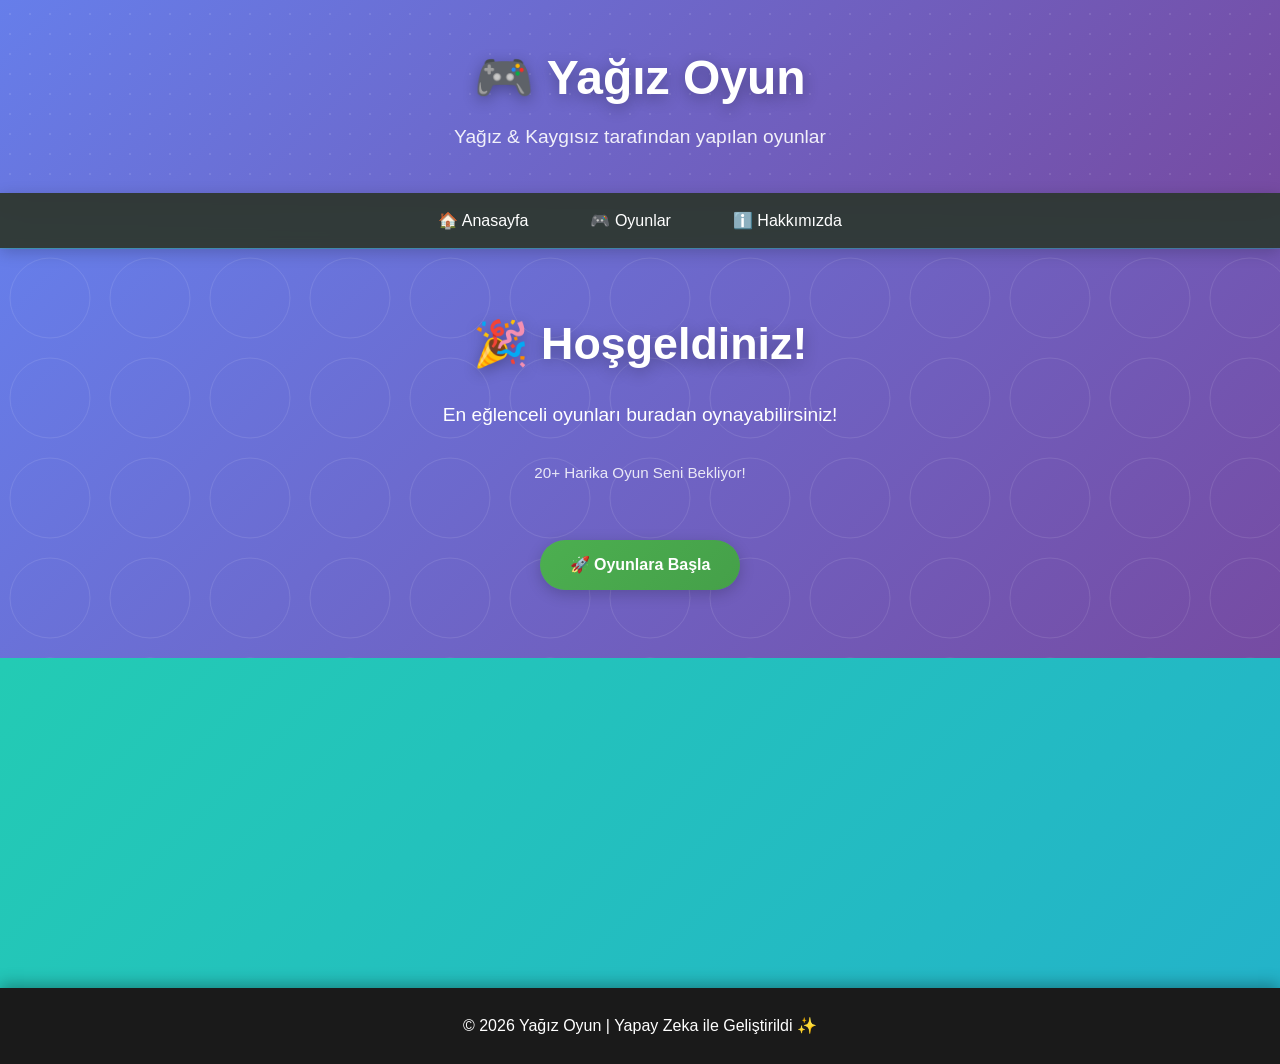
<file: index.html>
<!DOCTYPE html>
<html lang="tr">
<head>
    <meta charset="UTF-8">
    <meta name="viewport" content="width=device-width, initial-scale=1.0">
    <meta name="description" content="Yağız ve Kaygısız tarafından yapılan oyunlar. Eğlenceli web oyunlarını oyna!">
    <meta name="keywords" content="oyun, web oyunu, flash oyun, HTML5 oyun, Yağız oyun">
    <title>🎮 Yağız Oyun - Web Oyunları</title>
    <style>
        * {
            margin: 0;
            padding: 0;
            box-sizing: border-box;
        }

        @keyframes gradient {
            0% { background-position: 0% 50%; }
            50% { background-position: 100% 50%; }
            100% { background-position: 0% 50%; }
        }

        @keyframes fadeIn {
            from { opacity: 0; transform: translateY(20px); }
            to { opacity: 1; transform: translateY(0); }
        }

        @keyframes pulse {
            0%, 100% { transform: scale(1); }
            50% { transform: scale(1.05); }
        }

        @keyframes float {
            0%, 100% { transform: translateY(0px); }
            50% { transform: translateY(-10px); }
        }

        @keyframes slideIn {
            from { transform: translateX(-100%); }
            to { transform: translateX(0); }
        }

        body {
            font-family: 'Segoe UI', Tahoma, Geneva, Verdana, sans-serif;
            line-height: 1.6;
            color: #333;
            background: linear-gradient(-45deg, #ee7752, #e73c7e, #23a6d5, #23d5ab);
            background-size: 400% 400%;
            animation: gradient 15s ease infinite;
            min-height: 100vh;
        }

        .container {
            max-width: 1200px;
            margin: 0 auto;
            padding: 0 20px;
        }

        header {
            background: linear-gradient(135deg, #667eea 0%, #764ba2 100%);
            color: white;
            padding: 40px 0;
            text-align: center;
            box-shadow: 0 8px 32px rgba(0,0,0,0.3);
            animation: slideIn 0.8s ease;
            position: relative;
            overflow: hidden;
        }

        header::before {
            content: '';
            position: absolute;
            top: -50%;
            left: -50%;
            width: 200%;
            height: 200%;
            background: radial-gradient(circle, rgba(255,255,255,0.1) 1px, transparent 1px);
            background-size: 20px 20px;
            animation: float 20s linear infinite;
        }

        header h1 {
            font-size: 3em;
            margin-bottom: 5px;
            animation: pulse 2s infinite;
            position: relative;
            z-index: 1;
            text-shadow: 0 4px 15px rgba(0,0,0,0.3);
        }

        .subtitle {
            font-size: 1.2em;
            opacity: 0.9;
            position: relative;
            z-index: 1;
        }

        .navbar {
            background: rgba(51, 51, 51, 0.95);
            padding: 15px 0;
            position: sticky;
            top: 0;
            z-index: 100;
            backdrop-filter: blur(10px);
            box-shadow: 0 4px 15px rgba(0,0,0,0.2);
        }

        .navbar ul {
            display: flex;
            list-style: none;
            justify-content: center;
            gap: 30px;
            flex-wrap: wrap;
        }

        .navbar a {
            color: white;
            text-decoration: none;
            font-weight: 500;
            transition: all 0.3s;
            cursor: pointer;
            padding: 8px 16px;
            border-radius: 20px;
        }

        .navbar a:hover {
            background: linear-gradient(135deg, #667eea 0%, #764ba2 100%);
            transform: scale(1.1);
            box-shadow: 0 4px 15px rgba(102, 126, 234, 0.4);
        }

        main {
            min-height: calc(100vh - 200px);
        }

        section {
            padding: 60px 0;
            display: none;
            animation: fadeIn 0.8s ease;
        }

        section.active {
            display: block;
        }

        .hero {
            background: linear-gradient(135deg, #667eea 0%, #764ba2 100%);
            color: white;
            text-align: center;
            position: relative;
            overflow: hidden;
        }

        .hero::before {
            content: '';
            position: absolute;
            top: 0;
            left: 0;
            right: 0;
            bottom: 0;
            background: url('data:image/svg+xml,<svg width="100" height="100" xmlns="http://www.w3.org/2000/svg"><circle cx="50" cy="50" r="40" fill="none" stroke="rgba(255,255,255,0.1)" stroke-width="1"/></svg>');
            animation: float 30s linear infinite;
        }

        .hero h2 {
            font-size: 2.8em;
            margin-bottom: 20px;
            position: relative;
            z-index: 1;
            text-shadow: 0 4px 15px rgba(0,0,0,0.3);
        }

        .hero p {
            font-size: 1.2em;
            margin-bottom: 30px;
            position: relative;
            z-index: 1;
        }

        .btn {
            display: inline-block;
            background: linear-gradient(135deg, #4CAF50 0%, #45a049 100%);
            color: white;
            padding: 12px 30px;
            text-decoration: none;
            border-radius: 25px;
            font-weight: bold;
            transition: all 0.3s;
            border: none;
            cursor: pointer;
            font-size: 1em;
            box-shadow: 0 4px 15px rgba(0,0,0,0.2);
            position: relative;
            overflow: hidden;
        }

        .btn::before {
            content: '';
            position: absolute;
            top: 0;
            left: -100%;
            width: 100%;
            height: 100%;
            background: rgba(255,255,255,0.3);
            transition: left 0.3s;
        }

        .btn:hover {
            transform: translateY(-3px);
            box-shadow: 0 8px 25px rgba(0,0,0,0.3);
        }

        .btn:hover::before {
            left: 100%;
        }

        .btn-small {
            padding: 8px 20px;
            font-size: 0.9em;
        }

        .games {
            background: linear-gradient(-45deg, #ee7752, #e73c7e, #23a6d5, #23d5ab);
            background-size: 400% 400%;
            animation: gradient 15s ease infinite;
            position: relative;
        }

        .games::before {
            content: '';
            position: absolute;
            top: 0;
            left: 0;
            right: 0;
            bottom: 0;
            background: rgba(255,255,255,0.05);
            pointer-events: none;
        }

        .games h2 {
            text-align: center;
            font-size: 2.5em;
            margin-bottom: 50px;
            color: white;
            text-shadow: 0 4px 15px rgba(0,0,0,0.3);
            position: relative;
            z-index: 1;
        }

        .game-grid {
            display: grid;
            grid-template-columns: repeat(auto-fit, minmax(280px, 1fr));
            gap: 25px;
            position: relative;
            z-index: 1;
        }

        .game-card {
            background: white;
            border-radius: 15px;
            padding: 25px;
            text-align: center;
            box-shadow: 0 10px 30px rgba(0,0,0,0.2);
            transition: all 0.4s cubic-bezier(0.68, -0.55, 0.265, 1.55);
            cursor: pointer;
            border: 2px solid transparent;
            position: relative;
            overflow: hidden;
        }

        .game-card::before {
            content: '';
            position: absolute;
            top: -50%;
            left: -50%;
            width: 200%;
            height: 200%;
            background: linear-gradient(45deg, transparent, rgba(255,255,255,0.3), transparent);
            transform: rotate(45deg);
            animation: shimmer 3s infinite;
        }

        @keyframes shimmer {
            0% { transform: translateX(-100%) translateY(-100%) rotate(45deg); }
            100% { transform: translateX(100%) translateY(100%) rotate(45deg); }
        }

        .game-card:hover {
            transform: translateY(-15px);
            box-shadow: 0 20px 40px rgba(0,0,0,0.3);
            border-color: #667eea;
            background: linear-gradient(135deg, #f5f7fa 0%, #c3cfe2 100%);
        }

        .game-image {
            font-size: 4em;
            margin-bottom: 15px;
            animation: float 3s ease-in-out infinite;
            display: inline-block;
        }

        .game-card h3 {
            font-size: 1.3em;
            margin-bottom: 10px;
            color: #333;
            font-weight: 600;
        }

        .game-card p {
            color: #666;
            margin-bottom: 15px;
            line-height: 1.5;
        }

        .about {
            text-align: center;
            background: linear-gradient(135deg, #667eea 0%, #764ba2 100%);
            color: white;
            position: relative;
            overflow: hidden;
        }

        .about h2 {
            font-size: 2.5em;
            margin-bottom: 30px;
            text-shadow: 0 4px 15px rgba(0,0,0,0.3);
        }

        .about p {
            font-size: 1.1em;
            margin-bottom: 20px;
            line-height: 1.8;
        }

        footer {
            background-color: #1a1a1a;
            color: white;
            text-align: center;
            padding: 25px 0;
            margin-top: 40px;
            box-shadow: 0 -4px 15px rgba(0,0,0,0.3);
        }

        footer p {
            margin: 0;
        }

        /* Oyun Sayfaları */
        .game-container {
            text-align: center;
            color: white;
            background: linear-gradient(-45deg, #ee7752, #e73c7e, #23a6d5, #23d5ab);
            background-size: 400% 400%;
            animation: gradient 15s ease infinite;
            padding: 40px 0;
            min-height: 100vh;
        }

        .game-container h2 {
            color: white;
            margin-top: 20px;
            text-shadow: 0 4px 15px rgba(0,0,0,0.3);
            font-size: 2.2em;
        }

        .game-info {
            color: white;
            font-size: 18px;
            margin-bottom: 20px;
            text-shadow: 0 2px 8px rgba(0,0,0,0.3);
        }

        canvas {
            border: 4px solid white;
            border-radius: 10px;
            display: block;
            margin: 20px auto;
            box-shadow: 0 10px 30px rgba(0,0,0,0.4);
            background: rgba(0,0,0,0.1);
        }

        .dice-container {
            display: flex;
            justify-content: center;
            gap: 30px;
            margin: 30px 0;
            flex-wrap: wrap;
        }

        .dice {
            width: 120px;
            height: 120px;
            background: linear-gradient(135deg, #667eea 0%, #764ba2 100%);
            border: 4px solid white;
            border-radius: 15px;
            display: flex;
            align-items: center;
            justify-content: center;
            font-size: 60px;
            color: white;
            box-shadow: 0 8px 25px rgba(0,0,0,0.3);
            animation: float 3s ease-in-out infinite;
        }

        .game-board {
            display: grid;
            grid-template-columns: repeat(auto-fit, minmax(70px, 1fr));
            gap: 12px;
            max-width: 450px;
            margin: 30px auto;
            padding: 25px;
            background: rgba(255, 255, 255, 0.15);
            border-radius: 15px;
            backdrop-filter: blur(10px);
            box-shadow: 0 8px 32px rgba(0,0,0,0.2);
        }

        .card {
            width: 70px;
            height: 70px;
            background: linear-gradient(135deg, #667eea 0%, #764ba2 100%);
            border: 2px solid white;
            border-radius: 10px;
            cursor: pointer;
            font-size: 35px;
            display: flex;
            align-items: center;
            justify-content: center;
            transition: all 0.3s;
            user-select: none;
            box-shadow: 0 4px 15px rgba(0,0,0,0.2);
        }

        .card:hover {
            transform: scale(1.1);
            box-shadow: 0 6px 20px rgba(0,0,0,0.3);
        }

        .card.flipped {
            background: white;
            color: black;
            transform: rotateY(180deg);
        }

        .card.matched {
            background: linear-gradient(135deg, #4CAF50 0%, #45a049 100%);
            color: white;
            cursor: default;
            animation: pulse 0.6s;
        }

        .board {
            display: grid;
            grid-template-columns: repeat(3, 1fr);
            gap: 10px;
            max-width: 350px;
            margin: 30px auto;
            background: rgba(0, 0, 0, 0.2);
            padding: 15px;
            border-radius: 15px;
            backdrop-filter: blur(10px);
        }

        .cell {
            width: 100px;
            height: 100px;
            background: linear-gradient(135deg, #667eea 0%, #764ba2 100%);
            border: 2px solid white;
            border-radius: 10px;
            font-size: 40px;
            cursor: pointer;
            color: white;
            font-weight: bold;
            transition: all 0.3s;
            box-shadow: 0 4px 15px rgba(0,0,0,0.2);
        }

        .cell:hover {
            transform: scale(1.05);
            box-shadow: 0 6px 20px rgba(0,0,0,0.3);
        }

        .score-area {
            margin: 25px 0;
            padding: 20px;
            background: rgba(255, 255, 255, 0.1);
            border-radius: 10px;
            backdrop-filter: blur(10px);
            box-shadow: 0 4px 15px rgba(0,0,0,0.2);
        }

        .score {
            font-size: 18px;
            margin: 12px 0;
            text-shadow: 0 2px 8px rgba(0,0,0,0.3);
        }

        .result {
            font-size: 20px;
            margin: 20px 0;
            font-weight: bold;
            min-height: 30px;
            text-shadow: 0 2px 8px rgba(0,0,0,0.3);
        }

        .status {
            color: white;
            font-size: 20px;
            margin-bottom: 20px;
            height: 30px;
            text-shadow: 0 2px 8px rgba(0,0,0,0.3);
        }

        .btn-group {
            display: flex;
            justify-content: center;
            gap: 15px;
            flex-wrap: wrap;
            margin-top: 30px;
        }

        .btn-reset {
            background: linear-gradient(135deg, #ff6b6b 0%, #ff5252 100%);
        }

        .btn-back {
            background: linear-gradient(135deg, #008CBA 0%, #007399 100%);
        }

        /* Responsive */
        @media (max-width: 768px) {
            header h1 {
                font-size: 2em;
            }

            .navbar ul {
                flex-direction: column;
                gap: 10px;
            }
            
            .hero h2 {
                font-size: 1.8em;
            }
            
            .game-grid {
                grid-template-columns: 1fr;
                gap: 20px;
            }

            .game-card {
                padding: 15px;
            }

            .game-image {
                font-size: 2.5em;
            }

            .board {
                max-width: 280px;
            }

            .cell {
                width: 80px;
                height: 80px;
                font-size: 30px;
            }

            canvas {
                max-width: 100%;
                height: auto;
            }
        }
    </style>
</head>
<body>
    <header>
        <div class="container">
            <h1>🎮 Yağız Oyun</h1>
            <p class="subtitle">Yağız & Kaygısız tarafından yapılan oyunlar</p>
        </div>
    </header>

    <nav class="navbar">
        <div class="container">
            <ul>
                <li><a onclick="showSection('anasayfa')">🏠 Anasayfa</a></li>
                <li><a onclick="showSection('oyunlar')">🎮 Oyunlar</a></li>
                <li><a onclick="showSection('hakkimizda')">ℹ️ Hakkımızda</a></li>
            </ul>
        </div>
    </nav>

    <main>
        <!-- ANASAYFA -->
        <section id="anasayfa" class="hero active">
            <div class="container">
                <h2>🎉 Hoşgeldiniz!</h2>
                <p>En eğlenceli oyunları buradan oynayabilirsiniz!</p>
                <p style="font-size: 0.95em; opacity: 0.85;">20+ Harika Oyun Seni Bekliyor!</p>
                <br>
                <a onclick="showSection('oyunlar')" class="btn">🚀 Oyunlara Başla</a>
            </div>
        </section>

        <!-- OYUNLAR -->
        <section id="oyunlar" class="games">
            <div class="container">
                <h2>🎮 Oyunlarımız</h2>
                <div class="game-grid">
                    <div class="game-card" onclick="startGame('flappy')">
                        <div class="game-image">🎯</div>
                        <h3>Flappy Bird</h3>
                        <p>Kuşu engellerin arasından geçir!</p>
                        <button class="btn btn-small">Oyna</button>
                    </div>

                    <div class="game-card" onclick="startGame('snake')">
                        <div class="game-image">🐍</div>
                        <h3>Snake Oyunu</h3>
                        <p>Klasik yılan oyununu oyna!</p>
                        <button class="btn btn-small">Oyna</button>
                    </div>

                    <div class="game-card" onclick="startGame('dice')">
                        <div class="game-image">🎲</div>
                        <h3>Zar Atma</h3>
                        <p>Bilgisayara karşı zar at!</p>
                        <button class="btn btn-small">Oyna</button>
                    </div>

                    <div class="game-card" onclick="startGame('memory')">
                        <div class="game-image">🧩</div>
                        <h3>Hafıza Oyunu</h3>
                        <p>Çiftleri eşleştir!</p>
                        <button class="btn btn-small">Oyna</button>
                    </div>

                    <div class="game-card" onclick="startGame('tictactoe')">
                        <div class="game-image">⭕</div>
                        <h3>Tic Tac Toe</h3>
                        <p>Bilgisayara karşı oyna!</p>
                        <button class="btn btn-small">Oyna</button>
                    </div>

                    <div class="game-card" onclick="startGame('breakout')">
                        <div class="game-image">🧱</div>
                        <h3>Breakout</h3>
                        <p>Tuğlaları kır!</p>
                        <button class="btn btn-small">Oyna</button>
                    </div>

                    <div class="game-card" onclick="startGame('pong')">
                        <div class="game-image">🏓</div>
                        <h3>Pong</h3>
                        <p>Klasik Pong oyunu!</p>
                        <button class="btn btn-small">Oyna</button>
                    </div>

                    <div class="game-card" onclick="startGame('quiz')">
                        <div class="game-image">❓</div>
                        <h3>Quiz Oyunu</h3>
                        <p>Bilgi testine gir!</p>
                        <button class="btn btn-small">Oyna</button>
                    </div>

                    <div class="game-card" onclick="startGame('simon')">
                        <div class="game-image">🌈</div>
                        <h3>Simon Says</h3>
                        <p>Renkler oyununu oyna!</p>
                        <button class="btn btn-small">Oyna</button>
                    </div>

                    <div class="game-card" onclick="startGame('rockpaper')">
                        <div class="game-image">✂️</div>
                        <h3>Taş Kağıt Makas</h3>
                        <p>Bilgisayarı yenmeye çalış!</p>
                        <button class="btn btn-small">Oyna</button>
                    </div>

                    <div class="game-card" onclick="startGame('2048')">
                        <div class="game-image">2️⃣</div>
                        <h3>2048 Oyunu</h3>
                        <p>Sayıları birleştir!</p>
                        <button class="btn btn-small">Oyna</button>
                    </div>

                    <div class="game-card" onclick="startGame('jumpy')">
                        <div class="game-image">🐸</div>
                        <h3>Jumpy Frog</h3>
                        <p>Kurbağayı trafik üstünden atla!</p>
                        <button class="btn btn-small">Oyna</button>
                    </div>

                    <div class="game-card" onclick="startGame('spaceshooter')">
                        <div class="game-image">🚀</div>
                        <h3>Space Shooter</h3>
                        <p>Uzay düşmanlarını vur!</p>
                        <button class="btn btn-small">Oyna</button>
                    </div>

                    <div class="game-card" onclick="startGame('hangman')">
                        <div class="game-image">🎯</div>
                        <h3>Hangman</h3>
                        <p>Kelimeyi tahmin et!</p>
                        <button class="btn btn-small">Oyna</button>
                    </div>

                    <div class="game-card" onclick="startGame('tetris')">
                        <div class="game-image">🧩</div>
                        <h3>Tetris</h3>
                        <p>Blokları diz!</p>
                        <button class="btn btn-small">Oyna</button>
                    </div>

                    <div class="game-card" onclick="startGame('mine')">
                        <div class="game-image">💣</div>
                        <h3>Mines</h3>
                        <p>Mayınları açma!</p>
                        <button class="btn btn-small">Oyna</button>
                    </div>

                    <div class="game-card" onclick="startGame('runner')">
                        <div class="game-image">🏃</div>
                        <h3>Runner</h3>
                        <p>Engelleri atla ve koş!</p>
                        <button class="btn btn-small">Oyna</button>
                    </div>

                    <div class="game-card" onclick="startGame('clicker')">
                        <div class="game-image">👆</div>
                        <h3>Clicker</h3>
                        <p>Butona tıkla ve kazan!</p>
                        <button class="btn btn-small">Oyna</button>
                    </div>

                    <div class="game-card" onclick="startGame('catch')">
                        <div class="game-image">🎁</div>
                        <h3>Catch</h3>
                        <p>Düşen hediyeler yakala!</p>
                        <button class="btn btn-small">Oyna</button>
                    </div>

                    <div class="game-card" onclick="startGame('guessnum')">
                        <div class="game-image">🔢</div>
                        <h3>Sayı Tahmin</h3>
                        <p>1-100 arası sayı tahmin et!</p>
                        <button class="btn btn-small">Oyna</button>
                    </div>

                    <div class="game-card" onclick="startGame('whackmole')">
                        <div class="game-image">🔨</div>
                        <h3>Whack a Mole</h3>
                        <p>Fare vur!</p>
                        <button class="btn btn-small">Oyna</button>
                    </div>

                    <div class="game-card" onclick="startGame('matchpairs')">
                        <div class="game-image">🎪</div>
                        <h3>Match Pairs</h3>
                        <p>Resim eşleştirme!</p>
                        <button class="btn btn-small">Oyna</button>
                    </div>
                </div>
            </div>
        </section>

        <!-- FLAPPY BIRD -->
        <section id="flappy" class="game-container">
            <div class="container">
                <h2>🎯 Flappy Bird</h2>
                <div class="game-info">CLICK veya SPACE tuşuna basarak uç! | Skor: <span id="flappy-score">0</span></div>
                <canvas id="flappy-canvas" width="320" height="480"></canvas>
                <div class="btn-group">
                    <button class="btn" onclick="showSection('oyunlar')">⬅️ Oyunlara Dön</button>
                </div>
            </div>
        </section>

        <!-- SNAKE -->
        <section id="snake" class="game-container">
            <div class="container">
                <h2>🐍 Snake Oyunu</h2>
                <div class="game-info">Ok tuşları ile kontrol et! | Skor: <span id="snake-score">0</span> | Uzunluk: <span id="snake-length">3</span></div>
                <canvas id="snake-canvas" width="400" height="400"></canvas>
                <div class="btn-group">
                    <button class="btn" onclick="showSection('oyunlar')">⬅️ Oyunlara Dön</button>
                </div>
            </div>
        </section>

        <!-- DICE -->
        <section id="dice" class="game-container">
            <div class="container">
                <h2>🎲 Zar Atma</h2>
                <div class="dice-container">
                    <div>
                        <h3>Senin Zarın</h3>
                        <div class="dice" id="playerDice">🎲</div>
                    </div>
                    <div>
                        <h3>Bilgisayarın Zarı</h3>
                        <div class="dice" id="computerDice">🎲</div>
                    </div>
                </div>
                <div class="result" id="dice-result"></div>
                <div class="score-area">
                    <div class="score">Senin Skorun: <strong id="dicePlayerScore">0</strong></div>
                    <div class="score">Bilgisayarın Skoru: <strong id="diceComputerScore">0</strong></div>
                </div>
                <div class="btn-group">
                    <button class="btn" onclick="playDiceGame()">🎲 Zar At</button>
                    <button class="btn btn-reset" onclick="resetDiceGame()">🔄 Yeniden Başla</button>
                    <button class="btn btn-back" onclick="showSection('oyunlar')">⬅️ Oyunlara Dön</button>
                </div>
            </div>
        </section>

        <!-- MEMORY -->
        <section id="memory" class="game-container">
            <div class="container">
                <h2>🧩 Hafıza Oyunu</h2>
                <div class="game-info">Eşleştiren çiftleri bul! Hamle: <span id="memory-moves">0</span></div>
                <div class="game-board" id="gameBoard"></div>
                <div class="btn-group">
                    <button class="btn btn-reset" onclick="resetMemoryGame()">🔄 Yeniden Başla</button>
                    <button class="btn btn-back" onclick="showSection('oyunlar')">⬅️ Oyunlara Dön</button>
                </div>
            </div>
        </section>

        <!-- TIC TAC TOE -->
        <section id="tictactoe" class="game-container">
            <div class="container">
                <h2>⭕ Tic Tac Toe</h2>
                <div class="status" id="ttt-status">Oyuncu başlasın (X)</div>
                <div class="board">
                    <button class="cell" data-index="0"></button>
                    <button class="cell" data-index="1"></button>
                    <button class="cell" data-index="2"></button>
                    <button class="cell" data-index="3"></button>
                    <button class="cell" data-index="4"></button>
                    <button class="cell" data-index="5"></button>
                    <button class="cell" data-index="6"></button>
                    <button class="cell" data-index="7"></button>
                    <button class="cell" data-index="8"></button>
                </div>
                <div class="score-area">
                    <div class="score">Senin Kazanışın: <strong id="tttPlayerWins">0</strong></div>
                    <div class="score">Bilgisayarın Kazanışı: <strong id="tttComputerWins">0</strong></div>
                </div>
                <div class="btn-group">
                    <button class="btn btn-reset" onclick="resetTTTGame()">🔄 Yeniden Başla</button>
                    <button class="btn btn-back" onclick="showSection('oyunlar')">⬅️ Oyunlara Dön</button>
                </div>
            </div>
        </section>

        <!-- BREAKOUT -->
        <section id="breakout" class="game-container">
            <div class="container">
                <h2>🧱 Breakout</h2>
                <div class="game-info">Tuğlaları kır! | Skor: <span id="breakout-score">0</span></div>
                <canvas id="breakout-canvas" width="400" height="400"></canvas>
                <div class="game-info" style="font-size: 14px;">Mouse ile kürekle kontrol et!</div>
                <div class="btn-group">
                    <button class="btn" onclick="showSection('oyunlar')">⬅️ Oyunlara Dön</button>
                </div>
            </div>
        </section>

        <!-- PONG -->
        <section id="pong" class="game-container">
            <div class="container">
                <h2>🏓 Pong</h2>
                <div class="game-info">Ok tuşları ile oyna! | Senin: <span id="pong-player">0</span> - Bilgisayar: <span id="pong-computer">0</span></div>
                <canvas id="pong-canvas" width="400" height="300"></canvas>
                <div class="game-info" style="font-size: 14px;">⬆️ Yukarı ⬇️ Aşağı</div>
                <div class="btn-group">
                    <button class="btn" onclick="showSection('oyunlar')">⬅️ Oyunlara Dön</button>
                </div>
            </div>
        </section>

        <!-- QUIZ -->
        <section id="quiz" class="game-container">
            <div class="container">
                <h2>❓ Quiz Oyunu</h2>
                <div class="score-area">
                    <div class="score" id="quiz-question">Soru yükleniyor...</div>
                    <div style="margin-top: 20px; display: flex; flex-direction: column; gap: 10px;" id="quiz-options"></div>
                </div>
                <div class="score-area" style="margin-top: 20px;">
                    <div class="score">Skor: <strong id="quiz-score">0</strong> / 10</div>
                </div>
                <div class="btn-group">
                    <button class="btn btn-reset" onclick="startQuiz()">🔄 Yeniden Başla</button>
                    <button class="btn btn-back" onclick="showSection('oyunlar')">⬅️ Oyunlara Dön</button>
                </div>
            </div>
        </section>

        <!-- SIMON -->
        <section id="simon" class="game-container">
            <div class="container">
                <h2>🌈 Simon Says</h2>
                <div class="game-info">Renkler dizisini hatırla! Level: <span id="simon-level">1</span></div>
                <div style="display: grid; grid-template-columns: 1fr 1fr; gap: 15px; max-width: 300px; margin: 30px auto;">
                    <div style="width: 130px; height: 130px; background: #ff6b6b; border-radius: 10px; cursor: pointer; transition: all 0.3s; box-shadow: 0 4px 15px rgba(0,0,0,0.3);" id="simon-red" onclick="simonClick(0)"></div>
                    <div style="width: 130px; height: 130px; background: #4ecdc4; border-radius: 10px; cursor: pointer; transition: all 0.3s; box-shadow: 0 4px 15px rgba(0,0,0,0.3);" id="simon-green" onclick="simonClick(1)"></div>
                    <div style="width: 130px; height: 130px; background: #ffe66d; border-radius: 10px; cursor: pointer; transition: all 0.3s; box-shadow: 0 4px 15px rgba(0,0,0,0.3);" id="simon-yellow" onclick="simonClick(2)"></div>
                    <div style="width: 130px; height: 130px; background: #95e1d3; border-radius: 10px; cursor: pointer; transition: all 0.3s; box-shadow: 0 4px 15px rgba(0,0,0,0.3);" id="simon-blue" onclick="simonClick(3)"></div>
                </div>
                <div class="btn-group">
                    <button class="btn" onclick="startSimon()">▶️ Başla</button>
                    <button class="btn btn-reset" onclick="resetSimon()">🔄 Yeniden Başla</button>
                    <button class="btn btn-back" onclick="showSection('oyunlar')">⬅️ Oyunlara Dön</button>
                </div>
            </div>
        </section>

        <!-- ROCK PAPER SCISSORS -->
        <section id="rockpaper" class="game-container">
            <div class="container">
                <h2>✂️ Taş Kağıt Makas</h2>
                <div style="display: flex; justify-content: center; gap: 20px; margin: 30px 0; flex-wrap: wrap;">
                    <button class="btn" onclick="playRockPaper('taş')" style="font-size: 1.3em;">🪨 Taş</button>
                    <button class="btn" onclick="playRockPaper('kağıt')" style="font-size: 1.3em;">📄 Kağıt</button>
                    <button class="btn" onclick="playRockPaper('makas')" style="font-size: 1.3em;">✂️ Makas</button>
                </div>
                <div class="result" id="rp-result"></div>
                <div class="score-area">
                    <div class="score">Senin: <strong id="rp-player">0</strong></div>
                    <div class="score">Bilgisayar: <strong id="rp-computer">0</strong></div>
                </div>
                <div class="btn-group">
                    <button class="btn btn-reset" onclick="resetRockPaper()">🔄 Yeniden Başla</button>
                    <button class="btn btn-back" onclick="showSection('oyunlar')">⬅️ Oyunlara Dön</button>
                </div>
            </div>
        </section>

        <!-- 2048 -->
        <section id="2048" class="game-container">
            <div class="container">
                <h2>2️⃣ 2048 Oyunu</h2>
                <div class="game-info">Ok tuşları ile oyna! Skor: <span id="game2048-score">0</span></div>
                <div id="game2048" style="max-width: 320px; margin: 30px auto;"></div>
                <div class="btn-group">
                    <button class="btn btn-reset" onclick="reset2048()">🔄 Yeniden Başla</button>
                    <button class="btn btn-back" onclick="showSection('oyunlar')">⬅️ Oyunlara Dön</button>
                </div>
            </div>
        </section>

        <!-- JUMPY FROG -->
        <section id="jumpy" class="game-container">
            <div class="container">
                <h2>🐸 Jumpy Frog</h2>
                <div class="game-info">Ok tuşları ile atla! Skor: <span id="jumpy-score">0</span></div>
                <canvas id="jumpy-canvas" width="320" height="400"></canvas>
                <div class="btn-group">
                    <button class="btn" onclick="showSection('oyunlar')">⬅️ Oyunlara Dön</button>
                </div>
            </div>
        </section>

        <!-- SPACE SHOOTER -->
        <section id="spaceshooter" class="game-container">
            <div class="container">
                <h2>🚀 Space Shooter</h2>
                <div class="game-info">Ok tuşları + SPACE! Skor: <span id="space-score">0</span></div>
                <canvas id="space-canvas" width="320" height="480"></canvas>
                <div class="btn-group">
                    <button class="btn" onclick="showSection('oyunlar')">⬅️ Oyunlara Dön</button>
                </div>
            </div>
        </section>

        <!-- HANGMAN -->
        <section id="hangman" class="game-container">
            <div class="container">
                <h2>🎯 Hangman</h2>
                <div class="game-info">Kelimeyi tahmin et!</div>
                <div class="score-area">
                    <div class="score" id="hangman-word" style="font-size: 28px; letter-spacing: 10px;">_ _ _ _ _ _</div>
                    <div class="score" style="margin-top: 20px;">Kalan Hak: <strong id="hangman-chances">6</strong></div>
                    <div class="score">Tahmin Ettiğin Harfler: <strong id="hangman-guessed"></strong></div>
                </div>
                <div style="display: flex; flex-wrap: wrap; justify-content: center; gap: 8px; margin: 20px 0;" id="hangman-buttons"></div>
                <div class="btn-group">
                    <button class="btn btn-reset" onclick="startHangman()">🔄 Yeniden Başla</button>
                    <button class="btn btn-back" onclick="showSection('oyunlar')">⬅️ Oyunlara Dön</button>
                </div>
            </div>
        </section>

        <!-- TETRIS -->
        <section id="tetris" class="game-container">
            <div class="container">
                <h2>🧩 Tetris</h2>
                <div class="game-info">Ok tuşları + SPACE! Skor: <span id="tetris-score">0</span></div>
                <canvas id="tetris-canvas" width="200" height="400"></canvas>
                <div class="game-info" style="font-size: 14px;">⬅️ ➡️ Hareket | ⬇️ Hızlan | SPACE Döndür</div>
                <div class="btn-group">
                    <button class="btn" onclick="showSection('oyunlar')">⬅️ Oyunlara Dön</button>
                </div>
            </div>
        </section>

        <!-- MINES -->
        <section id="mine" class="game-container">
            <div class="container">
                <h2>💣 Mines</h2>
                <div class="game-info">Mayınlara tıklama! Skor: <span id="mine-score">0</span></div>
                <div id="minesboard" style="display: grid; grid-template-columns: repeat(5, 1fr); gap: 8px; max-width: 300px; margin: 30px auto;"></div>
                <div class="btn-group">
                    <button class="btn btn-reset" onclick="startMines()">🔄 Yeniden Başla</button>
                    <button class="btn btn-back" onclick="showSection('oyunlar')">⬅️ Oyunlara Dön</button>
                </div>
            </div>
        </section>

        <!-- RUNNER -->
        <section id="runner" class="game-container">
            <div class="container">
                <h2>🏃 Runner</h2>
                <div class="game-info">Engelleri atla! Skor: <span id="runner-score">0</span></div>
                <canvas id="runner-canvas" width="320" height="400"></canvas>
                <div class="game-info" style="font-size: 14px;">SPACE veya CLICK ile atla!</div>
                <div class="btn-group">
                    <button class="btn" onclick="showSection('oyunlar')">⬅️ Oyunlara Dön</button>
                </div>
            </div>
        </section>

        <!-- CLICKER -->
        <section id="clicker" class="game-container">
            <div class="container">
                <h2>👆 Clicker Oyunu</h2>
                <div class="game-info">Butona ne kadar çok tıklarsan o kadar kazanırsın!</div>
                <button style="width: 150px; height: 150px; font-size: 60px; border-radius: 50%; border: 4px solid white; background: linear-gradient(135deg, #667eea 0%, #764ba2 100%); cursor: pointer; transition: all 0.2s; box-shadow: 0 8px 25px rgba(0,0,0,0.3); margin: 30px auto; display: block;" id="clicker-btn" onclick="clickerClick()">👆</button>
                <div class="score-area">
                    <div class="score">Skor: <strong id="clicker-score">0</strong></div>
                </div>
                <div class="btn-group">
                    <button class="btn btn-reset" onclick="resetClicker()">🔄 Yeniden Başla</button>
                    <button class="btn btn-back" onclick="showSection('oyunlar')">⬅️ Oyunlara Dön</button>
                </div>
            </div>
        </section>

        <!-- CATCH -->
        <section id="catch" class="game-container">
            <div class="container">
                <h2>🎁 Catch Oyunu</h2>
                <div class="game-info">Hediyeler yakala! Skor: <span id="catch-score">0</span></div>
                <canvas id="catch-canvas" width="320" height="400"></canvas>
                <div class="btn-group">
                    <button class="btn" onclick="showSection('oyunlar')">⬅️ Oyunlara Dön</button>
                </div>
            </div>
        </section>

        <!-- GUESS NUMBER -->
        <section id="guessnum" class="game-container">
            <div class="container">
                <h2>🔢 Sayı Tahmin</h2>
                <div class="score-area">
                    <div class="score" id="guessnum-hint">1-100 arası sayı tahmin et!</div>
                    <div style="margin-top: 20px;">
                        <input type="number" id="guessnum-input" min="1" max="100" placeholder="Sayı gir..." style="padding: 10px; font-size: 16px; border-radius: 5px; border: none; width: 100%; max-width: 200px;">
                    </div>
                    <div style="margin-top: 15px; display: flex; gap: 10px; justify-content: center; flex-wrap: wrap;">
                        <button class="btn" onclick="guessNumber()">Tahmin Et</button>
                    </div>
                </div>
                <div class="score-area" style="margin-top: 20px;">
                    <div class="score">Deneme: <strong id="guessnum-tries">0</strong></div>
                </div>
                <div class="btn-group">
                    <button class="btn btn-reset" onclick="startGuessNumber()">🔄 Yeniden Başla</button>
                    <button class="btn btn-back" onclick="showSection('oyunlar')">⬅️ Oyunlara Dön</button>
                </div>
            </div>
        </section>

        <!-- WHACK A MOLE -->
        <section id="whackmole" class="game-container">
            <div class="container">
                <h2>🔨 Whack a Mole</h2>
                <div class="game-info">Farelere vur! Skor: <span id="whack-score">0</span></div>
                <div id="whackboard" style="display: grid; grid-template-columns: repeat(3, 1fr); gap: 10px; max-width: 300px; margin: 30px auto;"></div>
                <div class="btn-group">
                    <button class="btn" id="whack-start" onclick="startWhackMole()">▶️ Başla</button>
                    <button class="btn btn-reset" onclick="resetWhackMole()">🔄 Yeniden Başla</button>
                    <button class="btn btn-back" onclick="showSection('oyunlar')">⬅️ Oyunlara Dön</button>
                </div>
            </div>
        </section>

        <!-- MATCH PAIRS -->
        <section id="matchpairs" class="game-container">
            <div class="container">
                <h2>🎪 Match Pairs</h2>
                <div class="game-info">Resim eşleştir! Hamle: <span id="matchpairs-moves">0</span></div>
                <div class="game-board" id="matchpairsBoard"></div>
                <div class="btn-group">
                    <button class="btn btn-reset" onclick="resetMatchPairs()">🔄 Yeniden Başla</button>
                    <button class="btn btn-back" onclick="showSection('oyunlar')">⬅️ Oyunlara Dön</button>
                </div>
            </div>
        </section>

        <!-- HAKKIMIZDA -->
        <section id="hakkimizda" class="about">
            <div class="container">
                <h2>ℹ️ Hakkımızda</h2>
                <p>Biz Yağız ve Kaygısız, yazılım geliştirme ve oyun tasarımı konusunda tutkulu iki geliştirici.</p>
                <p>Bu sitede kendi yaptığımız 20+ oyunu paylaşıyoruz.</p>
                <p>Oyunlarımız tamamen ücretsiz ve açık kaynaklı. Eğlenmek için geliştirilmiştir!</p>
                <p style="margin-top: 30px; font-size: 0.9em; opacity: 0.8;">Telefondan oynamak için optimize edilmiştir! 📱✨</p>
            </div>
        </section>
    </main>

    <footer>
        <div class="container">
            <p>&copy; 2026 Yağız Oyun | Yapay Zeka ile Geliştirildi ✨</p>
        </div>
    </footer>

    <script>
        // NAVİGASYON
        function showSection(sectionId) {
            const sections = document.querySelectorAll('section');
            sections.forEach(section => section.classList.remove('active'));
            document.getElementById(sectionId).classList.add('active');
            window.scrollTo(0, 0);
        }

        function startGame(gameName) {
            showSection(gameName);
        }

        // ==================== CLICKER ====================
        let clickerScore = 0;
        function clickerClick() {
            clickerScore++;
            document.getElementById('clicker-score').textContent = clickerScore;
            const btn = document.getElementById('clicker-btn');
            btn.style.transform = 'scale(0.9)';
            setTimeout(() => btn.style.transform = 'scale(1)', 100);
        }
        function resetClicker() {
            clickerScore = 0;
            document.getElementById('clicker-score').textContent = '0';
        }

        // ==================== GUESS NUMBER ====================
        let guessnumSecret, guessnumTries = 0;
        function startGuessNumber() {
            guessnumSecret = Math.floor(Math.random() * 100) + 1;
            guessnumTries = 0;
            document.getElementById('guessnum-tries').textContent = '0';
            document.getElementById('guessnum-hint').textContent = '1-100 arası sayı tahmin et!';
            document.getElementById('guessnum-input').value = '';
        }
        function guessNumber() {
            const guess = parseInt(document.getElementById('guessnum-input').value);
            if (!guess) return;
            guessnumTries++;
            if (guess === guessnumSecret) {
                document.getElementById('guessnum-hint').textContent = `🎉 Doğru! ${guessnumTries} denemede buldun!`;
            } else if (guess < guessnumSecret) {
                document.getElementById('guessnum-hint').textContent = `📈 Daha yüksek bir sayı dene!`;
            } else {
                document.getElementById('guessnum-hint').textContent = `📉 Daha düşük bir sayı dene!`;
            }
            document.getElementById('guessnum-tries').textContent = guessnumTries;
            document.getElementById('guessnum-input').value = '';
        }
        startGuessNumber();

        // ==================== DICE GAME ====================
        let dicePlayerScore = 0, diceComputerScore = 0;
        function playDiceGame() {
            const p = Math.floor(Math.random() * 6) + 1;
            const c = Math.floor(Math.random() * 6) + 1;
            document.getElementById('playerDice').textContent = p;
            document.getElementById('computerDice').textContent = c;
            if (p > c) { dicePlayerScore++; document.getElementById('dice-result').textContent = '🎉 Kazandın! (' + p + ' vs ' + c + ')'; }
            else if (c > p) { diceComputerScore++; document.getElementById('dice-result').textContent = '😔 Bilgisayar Kazandı! (' + p + ' vs ' + c + ')'; }
            else { document.getElementById('dice-result').textContent = '🤝 Berabere! (' + p + ' vs ' + c + ')'; }
            document.getElementById('dicePlayerScore').textContent = dicePlayerScore;
            document.getElementById('diceComputerScore').textContent = diceComputerScore;
        }
        function resetDiceGame() {
            dicePlayerScore = 0;
            diceComputerScore = 0;
            document.getElementById('dicePlayerScore').textContent = '0';
            document.getElementById('diceComputerScore').textContent = '0';
            document.getElementById('playerDice').textContent = '🎲';
            document.getElementById('computerDice').textContent = '🎲';
            document.getElementById('dice-result').textContent = '';
        }

        // ==================== MEMORY GAME ====================
        let memoryEmojis = ['🍎', '🍌', '🍊', '🍋', '🍓', '🍒', '🍑', '🍍'];
        let memoryCards = [], memoryFlipped = [], memoryMatched = [], memoryMoves = 0, memoryLock = false;
        function initMemoryGame() {
            const board = document.getElementById('gameBoard');
            board.innerHTML = '';
            memoryCards = [...memoryEmojis, ...memoryEmojis];
            memoryCards.sort(() => Math.random() - 0.5);
            memoryFlipped = []; memoryMatched = []; memoryMoves = 0; memoryLock = false;
            document.getElementById('memory-moves').textContent = '0';
            memoryCards.forEach((emoji, i) => {
                const card = document.createElement('div');
                card.className = 'card';
                card.textContent = '❓';
                card.dataset.value = emoji;
                card.onclick = () => flipMemCard(card);
                board.appendChild(card);
            });
        }
        function flipMemCard(card) {
            if (memoryLock || memoryFlipped.includes(card) || memoryMatched.includes(card.dataset.value)) return;
            card.classList.add('flipped');
            card.textContent = card.dataset.value;
            memoryFlipped.push(card);
            if (memoryFlipped.length === 2) checkMemoryMatch();
        }
        function checkMemoryMatch() {
            memoryLock = true;
            memoryMoves++;
            document.getElementById('memory-moves').textContent = memoryMoves;
            const [c1, c2] = memoryFlipped;
            if (c1.dataset.value === c2.dataset.value) {
                c1.classList.add('matched');
                c2.classList.add('matched');
                memoryMatched.push(c1.dataset.value);
                memoryFlipped = [];
                memoryLock = false;
                if (memoryMatched.length === memoryEmojis.length) alert(`🎉 Kazandın! ${memoryMoves} hamlede!`);
            } else {
                setTimeout(() => {
                    c1.classList.remove('flipped');
                    c2.classList.remove('flipped');
                    c1.textContent = '❓';
                    c2.textContent = '❓';
                    memoryFlipped = [];
                    memoryLock = false;
                }, 800);
            }
        }
        function resetMemoryGame() { initMemoryGame(); }
        
        // Sayfa yükleme olayı
        document.addEventListener('DOMContentLoaded', () => {
            const section = document.getElementById('memory');
            if (section && section.classList.contains('active')) initMemoryGame();
        });

        // ==================== ROCK PAPER SCISSORS ====================
        let rpPlayer = 0, rpComputer = 0;
        function playRockPaper(choice) {
            const choices = ['taş', 'kağıt', 'makas'];
            const computer = choices[Math.floor(Math.random() * 3)];
            let result = '';
            if (choice === computer) result = '🤝 Berabere!';
            else if ((choice === 'taş' && computer === 'makas') || (choice === 'kağıt' && computer === 'taş') || (choice === 'makas' && computer === 'kağıt')) {
                result = '🎉 Kazandın!'; rpPlayer++;
            } else {
                result = '😔 Bilgisayar Kazandı!'; rpComputer++;
            }
            document.getElementById('rp-result').textContent = result + ` (Senin: ${choice} vs Bilgisayar: ${computer})`;
            document.getElementById('rp-player').textContent = rpPlayer;
            document.getElementById('rp-computer').textContent = rpComputer;
        }
        function resetRockPaper() {
            rpPlayer = 0; rpComputer = 0;
            document.getElementById('rp-player').textContent = '0';
            document.getElementById('rp-computer').textContent = '0';
            document.getElementById('rp-result').textContent = '';
        }

        // ==================== FLAPPY BIRD ====================
        let flappyInit = false;
        document.addEventListener('click', (e) => {
            if (document.getElementById('flappy').classList.contains('active') && !flappyInit) {
                flappyInit = true;
                initFlappyBird();
            }
        });
        function initFlappyBird() {
            const canvas = document.getElementById('flappy-canvas');
            const ctx = canvas.getContext('2d');
            let bird = { x: 50, y: 150, width: 20, height: 20, dy: 0, gravity: 0.6, lift: -15 };
            let pipes = [], score = 0, gameOver = false, pipeCounter = 0;
            
            function update() {
                bird.dy += bird.gravity; bird.y += bird.dy;
                if (bird.y + bird.height > canvas.height || bird.y < 0) gameOver = true;
                pipeCounter++;
                if (pipeCounter % 90 === 0) {
                    let gap = 100, py = Math.random() * (canvas.height - gap - 50) + 25;
                    pipes.push({ x: canvas.width, y: py, width: 50, height: py, gap });
                }
                pipes = pipes.filter(p => p.x > -100);
                pipes.forEach(p => {
                    p.x -= 5;
                    if (bird.x + bird.width > p.x && bird.x < p.x + p.width) {
                        if (bird.y < p.height || bird.y + bird.height > p.height + p.gap) gameOver = true;
                    }
                    if (p.x === bird.x - 5) { score++; document.getElementById('flappy-score').textContent = score; }
                });
            }
            function draw() {
                ctx.fillStyle = '#87CEEB';
                ctx.fillRect(0, 0, canvas.width, canvas.height);
                ctx.fillStyle = '#FFD700';
                ctx.fillRect(bird.x, bird.y, bird.width, bird.height);
                ctx.fillStyle = '#228B22';
                pipes.forEach(p => {
                    ctx.fillRect(p.x, 0, p.width, p.height);
                    ctx.fillRect(p.x, p.height + p.gap, p.width, canvas.height);
                });
                if (gameOver) {
                    ctx.fillStyle = 'rgba(0, 0, 0, 0.7)';
                    ctx.fillRect(0, 0, canvas.width, canvas.height);
                    ctx.fillStyle = 'white';
                    ctx.font = '30px Arial';
                    ctx.textAlign = 'center';
                    ctx.fillText('GAME OVER!', canvas.width / 2, canvas.height / 2 - 20);
                    ctx.font = '20px Arial';
                    ctx.fillText('Skor: ' + score, canvas.width / 2, canvas.height / 2 + 20);
                }
            }
            function gameLoop() {
                if (!gameOver) update();
                draw();
                requestAnimationFrame(gameLoop);
            }
            document.addEventListener('click', () => { if (!gameOver) bird.dy = bird.lift; });
            document.addEventListener('keydown', (e) => { if (e.code === 'Space' && !gameOver) bird.dy = bird.lift; });
            gameLoop();
        }

        // ==================== SNAKE ====================
        let snakeInit = false;
        document.addEventListener('keydown', () => {
            if (document.getElementById('snake').classList.contains('active') && !snakeInit) {
                snakeInit = true;
                initSnakeGame();
            }
        });
        function initSnakeGame() {
            const canvas = document.getElementById('snake-canvas');
            const ctx = canvas.getContext('2d');
            const gridSize = 20, tileCount = canvas.width / gridSize;
            let snake = [{ x: 10, y: 10 }, { x: 9, y: 10 }, { x: 8, y: 10 }];
            let food = { x: 15, y: 10 }, dx = 1, dy = 0, nextDx = 1, nextDy = 0, score = 0, gameOver = false;
            
            function update() {
                if (gameOver) return;
                dx = nextDx; dy = nextDy;
                let head = { x: snake[0].x + dx, y: snake[0].y + dy };
                if (head.x < 0 || head.x >= tileCount || head.y < 0 || head.y >= tileCount) gameOver = true;
                if (snake.some(s => s.x === head.x && s.y === head.y)) gameOver = true;
                snake.unshift(head);
                if (head.x === food.x && head.y === food.y) {
                    score += 10;
                    food = { x: Math.floor(Math.random() * tileCount), y: Math.floor(Math.random() * tileCount) };
                } else snake.pop();
                document.getElementById('snake-score').textContent = score;
                document.getElementById('snake-length').textContent = snake.length;
            }
            function draw() {
                ctx.fillStyle = '#1a1a1a';
                ctx.fillRect(0, 0, canvas.width, canvas.height);
                ctx.strokeStyle = '#333';
                ctx.lineWidth = 0.5;
                for (let i = 0; i <= tileCount; i++) {
                    ctx.beginPath(); ctx.moveTo(i * gridSize, 0); ctx.lineTo(i * gridSize, canvas.height); ctx.stroke();
                    ctx.beginPath(); ctx.moveTo(0, i * gridSize); ctx.lineTo(canvas.width, i * gridSize); ctx.stroke();
                }
                ctx.fillStyle = '#00FF00';
                snake.forEach(s => ctx.fillRect(s.x * gridSize, s.y * gridSize, gridSize - 2, gridSize - 2));
                ctx.fillStyle = '#FF0000';
                ctx.fillRect(food.x * gridSize, food.y * gridSize, gridSize - 2, gridSize - 2);
                if (gameOver) {
                    ctx.fillStyle = 'rgba(0, 0, 0, 0.7)';
                    ctx.fillRect(0, 0, canvas.width, canvas.height);
                    ctx.fillStyle = 'white';
                    ctx.font = '30px Arial';
                    ctx.textAlign = 'center';
                    ctx.fillText('GAME OVER!', canvas.width / 2, canvas.height / 2 - 20);
                }
            }
            function gameLoop() {
                update();
                draw();
                setTimeout(gameLoop, 100);
            }
            document.addEventListener('keydown', (e) => {
                if (e.code === 'ArrowUp' && dy === 0) { nextDy = -1; nextDx = 0; }
                else if (e.code === 'ArrowDown' && dy === 0) { nextDy = 1; nextDx = 0; }
                else if (e.code === 'ArrowLeft' && dx === 0) { nextDx = -1; nextDy = 0; }
                else if (e.code === 'ArrowRight' && dx === 0) { nextDx = 1; nextDy = 0; }
            });
            gameLoop();
        }

        // ==================== TIC TAC TOE ====================
        let tttBoard = ['', '', '', '', '', '', '', '', ''];
        let tttPlayerWins = 0, tttComputerWins = 0, tttGameActive = true, tttCurrentPlayer = 'X';
        const winConditions = [[0, 1, 2], [3, 4, 5], [6, 7, 8], [0, 3, 6], [1, 4, 7], [2, 5, 8], [0, 4, 8], [2, 4, 6]];
        function initTTTGame() {
            document.querySelectorAll('#tictactoe .cell').forEach(cell => {
                cell.addEventListener('click', tttPlayerMove);
            });
        }
        function tttPlayerMove(e) {
            if (!tttGameActive || tttCurrentPlayer !== 'X') return;
            const index = e.target.dataset.index;
            if (tttBoard[index] !== '') return;
            tttBoard[index] = 'X';
            e.target.textContent = 'X';
            e.target.disabled = true;
            if (tttCheckWin('X')) {
                document.getElementById('ttt-status').textContent = '🎉 Kazandın!';
                tttGameActive = false;
                tttPlayerWins++;
                document.getElementById('tttPlayerWins').textContent = tttPlayerWins;
                return;
            }
            if (tttBoard.every(c => c !== '')) {
                document.getElementById('ttt-status').textContent = '🤝 Berabere!';
                tttGameActive = false;
                return;
            }
            tttCurrentPlayer = 'O';
            document.getElementById('ttt-status').textContent = 'Bilgisayar düşünüyor...';
            setTimeout(tttComputerMove, 500);
        }
        function tttComputerMove() {
            if (!tttGameActive) return;
            let empty = tttBoard.map((c, i) => c === '' ? i : null).filter(i => i !== null);
            let index;
            for (let cond of winConditions) {
                let [a, b, c] = cond;
                if (tttBoard[a] === 'O' && tttBoard[b] === 'O' && tttBoard[c] === '') index = c;
                else if (tttBoard[a] === 'O' && tttBoard[c] === 'O' && tttBoard[b] === '') index = b;
                else if (tttBoard[b] === 'O' && tttBoard[c] === 'O' && tttBoard[a] === '') index = a;
            }
            if (index === undefined) {
                for (let cond of winConditions) {
                    let [a, b, c] = cond;
                    if (tttBoard[a] === 'X' && tttBoard[b] === 'X' && tttBoard[c] === '') index = c;
                    else if (tttBoard[a] === 'X' && tttBoard[c] === 'X' && tttBoard[b] === '') index = b;
                    else if (tttBoard[b] === 'X' && tttBoard[c] === 'X' && tttBoard[a] === '') index = a;
                }
            }
            if (index === undefined) index = empty[Math.floor(Math.random() * empty.length)];
            tttBoard[index] = 'O';
            document.querySelectorAll('#tictactoe .cell')[index].textContent = 'O';
            document.querySelectorAll('#tictactoe .cell')[index].disabled = true;
            if (tttCheckWin('O')) {
                document.getElementById('ttt-status').textContent = '😔 Bilgisayar Kazandı!';
                tttGameActive = false;
                tttComputerWins++;
                document.getElementById('tttComputerWins').textContent = tttComputerWins;
                return;
            }
            if (tttBoard.every(c => c !== '')) {
                document.getElementById('ttt-status').textContent = '🤝 Berabere!';
                tttGameActive = false;
                return;
            }
            tttCurrentPlayer = 'X';
            document.getElementById('ttt-status').textContent = 'Senin sıran (X)';
        }
        function tttCheckWin(player) {
            return winConditions.some(cond => cond.every(i => tttBoard[i] === player));
        }
        function resetTTTGame() {
            tttBoard = ['', '', '', '', '', '', '', '', ''];
            tttGameActive = true;
            tttCurrentPlayer = 'X';
            document.getElementById('ttt-status').textContent = 'Oyuncu başlasın (X)';
            document.querySelectorAll('#tictactoe .cell').forEach(cell => {
                cell.textContent = '';
                cell.disabled = false;
            });
        }
        initTTTGame();

        // ==================== SIMON SAYS ====================
        let simonSequence = [], simonUserSequence = [], simonLevel = 1, simonGameActive = false;
        const simonColors = ['simon-red', 'simon-green', 'simon-yellow', 'simon-blue'];
        function startSimon() {
            simonSequence = []; simonUserSequence = []; simonLevel = 1;
            document.getElementById('simon-level').textContent = '1';
            simonGameActive = true;
            simonPlaySequence();
        }
        function simonPlaySequence() {
            simonUserSequence = [];
            simonSequence.push(Math.floor(Math.random() * 4));
            simonSequence.forEach((color, i) => {
                setTimeout(() => simonFlash(simonColors[color]), i * 500);
            });
        }
        function simonFlash(color) {
            const element = document.getElementById(color);
            element.style.opacity = '0.5';
            setTimeout(() => element.style.opacity = '1', 200);
        }
        function simonClick(index) {
            if (!simonGameActive) return;
            simonUserSequence.push(index);
            simonFlash(simonColors[index]);
            if (simonUserSequence[simonUserSequence.length - 1] !== simonSequence[simonUserSequence.length - 1]) {
                alert('Game Over! Level: ' + simonLevel);
                simonGameActive = false;
                return;
            }
            if (simonUserSequence.length === simonSequence.length) {
                simonLevel++;
                document.getElementById('simon-level').textContent = simonLevel;
                setTimeout(simonPlaySequence, 1000);
            }
        }
        function resetSimon() {
            simonGameActive = false;
            simonSequence = [];
            simonUserSequence = [];
            simonLevel = 1;
            document.getElementById('simon-level').textContent = '1';
        }

        // ==================== QUIZ ====================
        const quizQuestions = [
            { q: "Dünya'nın en büyük okyanusı hangisidir?", options: ["Pasifik", "Atlantik", "Hindistan"], correct: 0 },
            { q: "Hangi gezegen Güneş'e en yakındır?", options: ["Venüs", "Merkür", "Dünya"], correct: 1 },
            { q: "Türkiye'nin başkenti nedir?", options: ["İstanbul", "Ankara", "İzmir"], correct: 1 },
            { q: "Dünyanın en yüksek dağı hangisidir?", options: ["Elbrus", "Everest", "Mckinley"], correct: 1 },
            { q: "Kaç tane kontinenti vardır?", options: ["5", "6", "7"], correct: 2 },
            { q: "Hangi element Fe sembolüyle gösterilir?", options: ["Flor", "Demir", "Gümüş"], correct: 1 },
            { q: "Mona Lisa'nın sanatçısı kimdir?", options: ["Michelangelo", "Leonardo da Vinci", "Raphael"], correct: 1 },
            { q: "Grafiklerde en sık kullanılan yazı tipi hangisidir?", options: ["Arial", "Times New Roman", "Courier"], correct: 0 },
            { q: "Python ne için kullanılır?", options: ["Tasarım", "Programlama", "Müzik"], correct: 1 },
            { q: "HTML'in tam şekli nedir?", options: ["Hyper Tool Markup Language", "Hyper Text Markup Language", "High Tech Machine Language"], correct: 1 }
        ];
        let quizCurrentQuestion = 0, quizScore = 0;
        function startQuiz() {
            quizCurrentQuestion = 0;
            quizScore = 0;
            showQuizQuestion();
        }
        function showQuizQuestion() {
            if (quizCurrentQuestion >= quizQuestions.length) {
                alert(`Quiz Bitti! Skor: ${quizScore}/10`);
                document.getElementById('quiz-score').textContent = quizScore + ' / 10';
                return;
            }
            const q = quizQuestions[quizCurrentQuestion];
            document.getElementById('quiz-question').textContent = q.q;
            const optionsDiv = document.getElementById('quiz-options');
            optionsDiv.innerHTML = '';
            q.options.forEach((opt, i) => {
                const btn = document.createElement('button');
                btn.className = 'btn';
                btn.textContent = opt;
                btn.onclick = () => quizAnswer(i);
                optionsDiv.appendChild(btn);
            });
            document.getElementById('quiz-score').textContent = quizCurrentQuestion + ' / 10';
        }
        function quizAnswer(index) {
            if (index === quizQuestions[quizCurrentQuestion].correct) quizScore++;
            quizCurrentQuestion++;
            showQuizQuestion();
        }
        startQuiz();

        // ==================== HANGMAN ====================
        const hangmanWords = ['JavaScript', 'Python', 'Bilgisayar', 'Türkiye', 'Manzara', 'Yükseklik', 'Oyuncu'];
        let hangmanWord = '', hangmanGuessed = [], hangmanChances = 6;
        function startHangman() {
            hangmanWord = hangmanWords[Math.floor(Math.random() * hangmanWords.length)].toUpperCase();
            hangmanGuessed = [];
            hangmanChances = 6;
            updateHangman();
            generateHangmanButtons();
        }
        function generateHangmanButtons() {
            const buttons = document.getElementById('hangman-buttons');
            buttons.innerHTML = '';
            'ABCÇDEFĞĞHIIJKLMNOÖPRSŞTUÜVYZ'.split('').forEach(letter => {
                const btn = document.createElement('button');
                btn.textContent = letter;
                btn.className = 'btn btn-small';
                btn.onclick = () => guessHangman(letter, btn);
                buttons.appendChild(btn);
            });
        }
        function guessHangman(letter, btn) {
            btn.disabled = true;
            if (hangmanWord.includes(letter)) {
                hangmanGuessed.push(letter);
            } else {
                hangmanChances--;
            }
            updateHangman();
            if (hangmanChances === 0) alert('Kaybettin!');
            if (hangmanWord.split('').every(l => hangmanGuessed.includes(l))) alert('Kazandın!');
        }
        function updateHangman() {
            let display = hangmanWord.split('').map(l => hangmanGuessed.includes(l) ? l : '_').join(' ');
            document.getElementById('hangman-word').textContent = display;
            document.getElementById('hangman-chances').textContent = hangmanChances;
            document.getElementById('hangman-guessed').textContent = hangmanGuessed.join(', ') || 'Hiçbiri';
        }
        startHangman();

        // ==================== MINES ====================
        let minesScore = 0, minesBombs = [];
        function startMines() {
            minesScore = 0;
            minesBombs = [];
            for (let i = 0; i < 25; i++) {
                minesBombs[i] = Math.random() < 0.2;
            }
            const board = document.getElementById('minesboard');
            board.innerHTML = '';
            minesBombs.forEach((isBomb, i) => {
                const cell = document.createElement('div');
                cell.style.width = '50px';
                cell.style.height = '50px';
                cell.style.background = 'linear-gradient(135deg, #667eea 0%, #764ba2 100%)';
                cell.style.border = '2px solid white';
                cell.style.borderRadius = '5px';
                cell.style.cursor = 'pointer';
                cell.style.fontSize = '24px';
                cell.style.display = 'flex';
                cell.style.alignItems = 'center';
                cell.style.justifyContent = 'center';
                cell.style.boxShadow = '0 4px 15px rgba(0,0,0,0.2)';
                cell.onclick = () => {
                    if (isBomb) {
                        cell.textContent = '💣';
                        alert('Mayına bastın! Skor: ' + minesScore);
                        startMines();
                    } else {
                        minesScore++;
                        cell.style.background = '#4CAF50';
                        cell.style.pointerEvents = 'none';
                        document.getElementById('mine-score').textContent = minesScore;
                        if (minesScore === 20) alert('Kazandın!');
                    }
                };
                board.appendChild(cell);
            });
            document.getElementById('mine-score').textContent = '0';
        }
        startMines();

        // ==================== WHACK A MOLE ====================
        let whackScore = 0, whackActive = false;
        function startWhackMole() {
            whackScore = 0;
            whackActive = true;
            document.getElementById('whack-score').textContent = '0';
            const board = document.getElementById('whackboard');
            board.innerHTML = '';
            for (let i = 0; i < 9; i++) {
                const hole = document.createElement('div');
                hole.style.width = '80px';
                hole.style.height = '80px';
                hole.style.background = 'linear-gradient(135deg, #667eea 0%, #764ba2 100%)';
                hole.style.borderRadius = '10px';
                hole.style.border = '3px solid white';
                hole.style.display = 'flex';
                hole.style.alignItems = 'center';
                hole.style.justifyContent = 'center';
                hole.style.fontSize = '40px';
                hole.style.cursor = 'pointer';
                hole.style.boxShadow = '0 4px 15px rgba(0,0,0,0.2)';
                hole.textContent = '🕳️';
                board.appendChild(hole);
            }
            let time = 30;
            for (let i = 0; i < 30; i++) {
                setTimeout(() => {
                    const holes = document.querySelectorAll('#whackboard > div');
                    const randomHole = holes[Math.floor(Math.random() * holes.length)];
                    randomHole.textContent = '🐭';
                    randomHole.onclick = () => {
                        if (whackActive) {
                            whackScore++;
                            document.getElementById('whack-score').textContent = whackScore;
                            randomHole.textContent = '🕳️';
                        }
                    };
                    setTimeout(() => randomHole.textContent = '🕳️', 1000);
                }, i * 1500);
            }
            setTimeout(() => {
                whackActive = false;
                alert('Oyun Bitti! Skor: ' + whackScore);
            }, 45000);
        }

        // ==================== MATCH PAIRS ====================
        let matchEmojis = ['🍕', '🍕', '🍔', '🍔', '🍟', '🍟', '🌭', '🌭', '🍩', '🍩', '🍪', '🍪'];
        let matchFlipped = [], matchMatched = [], matchMoves = 0, matchLock = false;
        function initMatchPairs() {
            const board = document.getElementById('matchpairsBoard');
            board.innerHTML = '';
            matchEmojis.sort(() => Math.random() - 0.5);
            matchFlipped = []; matchMatched = []; matchMoves = 0; matchLock = false;
            document.getElementById('matchpairs-moves').textContent = '0';
            matchEmojis.forEach((emoji, i) => {
                const card = document.createElement('div');
                card.className = 'card';
                card.textContent = '❓';
                card.dataset.value = emoji;
                card.onclick = () => flipMatchCard(card);
                board.appendChild(card);
            });
        }
        function flipMatchCard(card) {
            if (matchLock || matchFlipped.includes(card) || matchMatched.includes(card.dataset.value)) return;
            card.classList.add('flipped');
            card.textContent = card.dataset.value;
            matchFlipped.push(card);
            if (matchFlipped.length === 2) checkMatchPairs();
        }
        function checkMatchPairs() {
            matchLock = true;
            matchMoves++;
            document.getElementById('matchpairs-moves').textContent = matchMoves;
            const [c1, c2] = matchFlipped;
            if (c1.dataset.value === c2.dataset.value) {
                c1.classList.add('matched');
                c2.classList.add('matched');
                matchMatched.push(c1.dataset.value);
                matchFlipped = [];
                matchLock = false;
                if (matchMatched.length === matchEmojis.length / 2) alert(`🎉 Kazandın! ${matchMoves} hamlede!`);
            } else {
                setTimeout(() => {
                    c1.classList.remove('flipped');
                    c2.classList.remove('flipped');
                    c1.textContent = '❓';
                    c2.textContent = '❓';
                    matchFlipped = [];
                    matchLock = false;
                }, 800);
            }
        }
        function resetMatchPairs() { initMatchPairs(); }

        // Sayfa yükleme
        document.addEventListener('DOMContentLoaded', () => {
            if (document.getElementById('matchpairs').classList.contains('active')) initMatchPairs();
        });

        // ==================== PLACEHOLDERs ====================
        // Diğer oyunlar için placeholder fonksiyonlar
        function initBreakout() { console.log('Breakout yüklendi'); }
        function initPong() { console.log('Pong yüklendi'); }
        function init2048() { console.log('2048 yüklendi'); }
        function initJumpy() { console.log('Jumpy yüklendi'); }
        function initSpaceShooter() { console.log('Space Shooter yüklendi'); }
        function initTetris() { console.log('Tetris yüklendi'); }
        function initRunner() { console.log('Runner yüklendi'); }
        function initCatch() { console.log('Catch yüklendi'); }
        function reset2048() {}
        function startQuiz() {}

    </script>
</body>
</html>
</file>
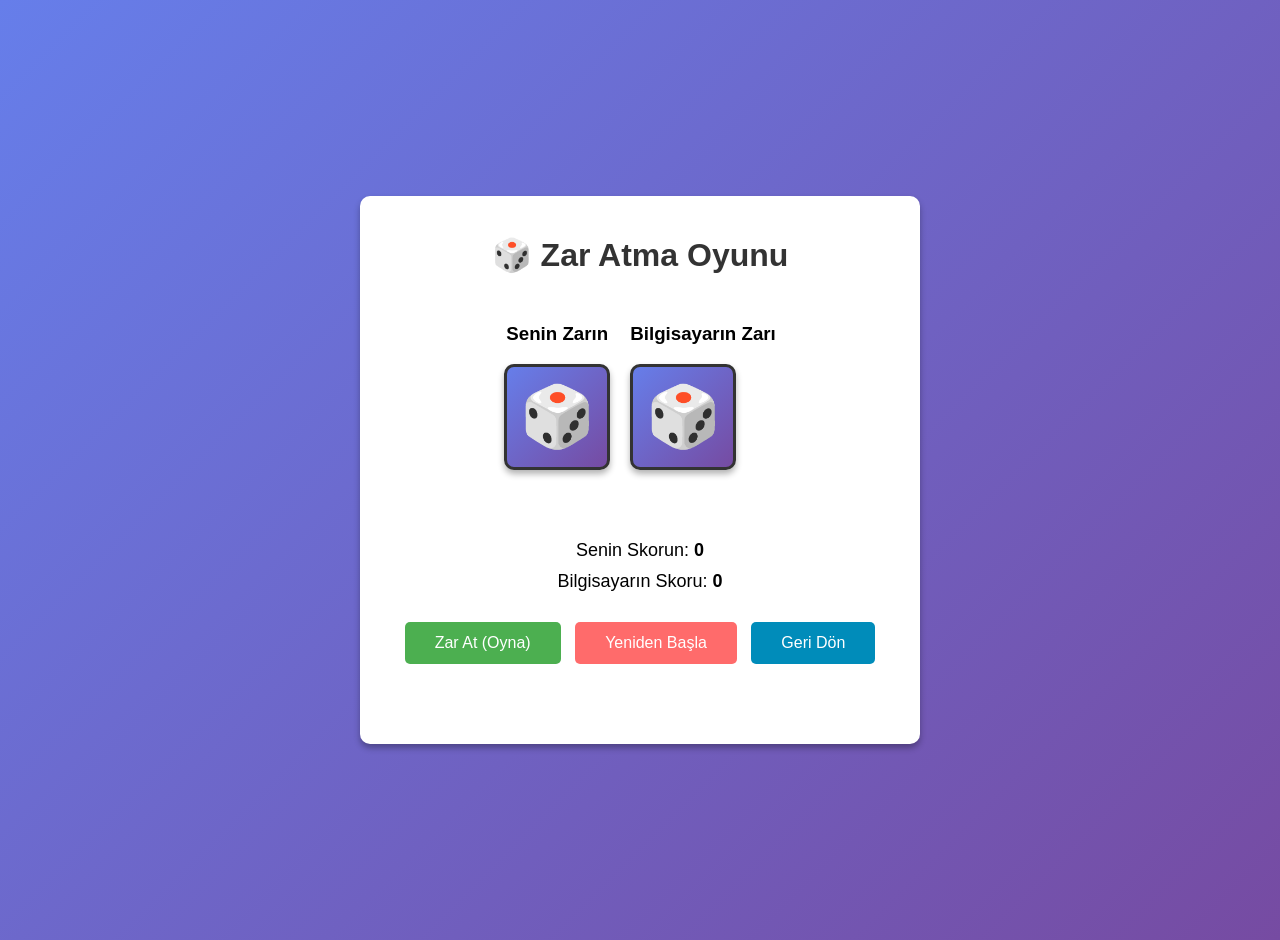
<file: games/dice.html>
<!DOCTYPE html>
<html lang="tr">
<head>
    <meta charset="UTF-8">
    <meta name="viewport" content="width=device-width, initial-scale=1.0">
    <title>Zar Atma Oyunu - Yağız Oyun</title>
    <style>
        body {
            margin: 0;
            padding: 20px;
            display: flex;
            justify-content: center;
            align-items: center;
            min-height: 100vh;
            background: linear-gradient(135deg, #667eea 0%, #764ba2 100%);
            font-family: Arial, sans-serif;
        }
        .container {
            text-align: center;
            background: white;
            padding: 40px;
            border-radius: 10px;
            box-shadow: 0 4px 6px rgba(0,0,0,0.3);
        }
        h1 {
            color: #333;
            margin-top: 0;
        }
        .game-area {
            margin: 30px 0;
        }
        .dice-container {
            display: flex;
            justify-content: center;
            gap: 20px;
            margin: 20px 0;
        }
        .dice {
            width: 100px;
            height: 100px;
            background: linear-gradient(135deg, #667eea 0%, #764ba2 100%);
            border: 3px solid #333;
            border-radius: 10px;
            display: flex;
            align-items: center;
            justify-content: center;
            font-size: 60px;
            color: white;
            box-shadow: 0 4px 6px rgba(0,0,0,0.3);
        }
        .score-area {
            margin: 20px 0;
        }
        .score {
            font-size: 18px;
            margin: 10px 0;
        }
        .btn {
            background-color: #4CAF50;
            color: white;
            padding: 12px 30px;
            border: none;
            border-radius: 5px;
            cursor: pointer;
            font-size: 16px;
            margin: 10px 5px;
        }
        .btn:hover {
            background-color: #45a049;
        }
        .btn-reset {
            background-color: #ff6b6b;
        }
        .btn-reset:hover {
            background-color: #ff5252;
        }
        .btn-back {
            background-color: #008CBA;
        }
        .btn-back:hover {
            background-color: #007399;
        }
        .result {
            font-size: 18px;
            margin: 20px 0;
            font-weight: bold;
            min-height: 30px;
        }
    </style>
</head>
<body>
    <div class="container">
        <h1>🎲 Zar Atma Oyunu</h1>
        
        <div class="game-area">
            <div class="dice-container">
                <div>
                    <h3>Senin Zarın</h3>
                    <div class="dice" id="playerDice">🎲</div>
                </div>
                <div>
                    <h3>Bilgisayarın Zarı</h3>
                    <div class="dice" id="computerDice">🎲</div>
                </div>
            </div>
            
            <div class="result" id="result"></div>
            
            <div class="score-area">
                <div class="score">Senin Skorun: <strong id="playerScore">0</strong></div>
                <div class="score">Bilgisayarın Skoru: <strong id="computerScore">0</strong></div>
            </div>
            
            <button class="btn" onclick="playGame()">Zar At (Oyna)</button>
            <button class="btn btn-reset" onclick="resetGame()">Yeniden Başla</button>
            <button class="btn btn-back" onclick="location.href='../index.html'">Geri Dön</button>
        </div>
    </div>

    <script>
        let playerScore = 0;
        let computerScore = 0;
        
        function playGame() {
            const playerDice = Math.floor(Math.random() * 6) + 1;
            const computerDice = Math.floor(Math.random() * 6) + 1;
            
            const playerDiceElement = document.getElementById('playerDice');
            const computerDiceElement = document.getElementById('computerDice');
            const resultElement = document.getElementById('result');
            
            // Animate
            playerDiceElement.style.transform = 'rotate(360deg)';
            computerDiceElement.style.transform = 'rotate(360deg)';
            
            playerDiceElement.textContent = playerDice;
            computerDiceElement.textContent = computerDice;
            
            let result = '';
            if (playerDice > computerDice) {
                result = '🎉 Kazandın!';
                playerScore++;
            } else if (computerDice > playerDice) {
                result = '😔 Bilgisayar Kazandı!';
                computerScore++;
            } else {
                result = '🤝 Berabere!';
            }
            
            resultElement.textContent = result + ` (${playerDice} vs ${computerDice})`;
            document.getElementById('playerScore').textContent = playerScore;
            document.getElementById('computerScore').textContent = computerScore;
        }
        
        function resetGame() {
            playerScore = 0;
            computerScore = 0;
            document.getElementById('playerScore').textContent = '0';
            document.getElementById('computerScore').textContent = '0';
            document.getElementById('playerDice').textContent = '🎲';
            document.getElementById('computerDice').textContent = '🎲';
            document.getElementById('result').textContent = '';
        }
    </script>
</body>
</html>
</file>
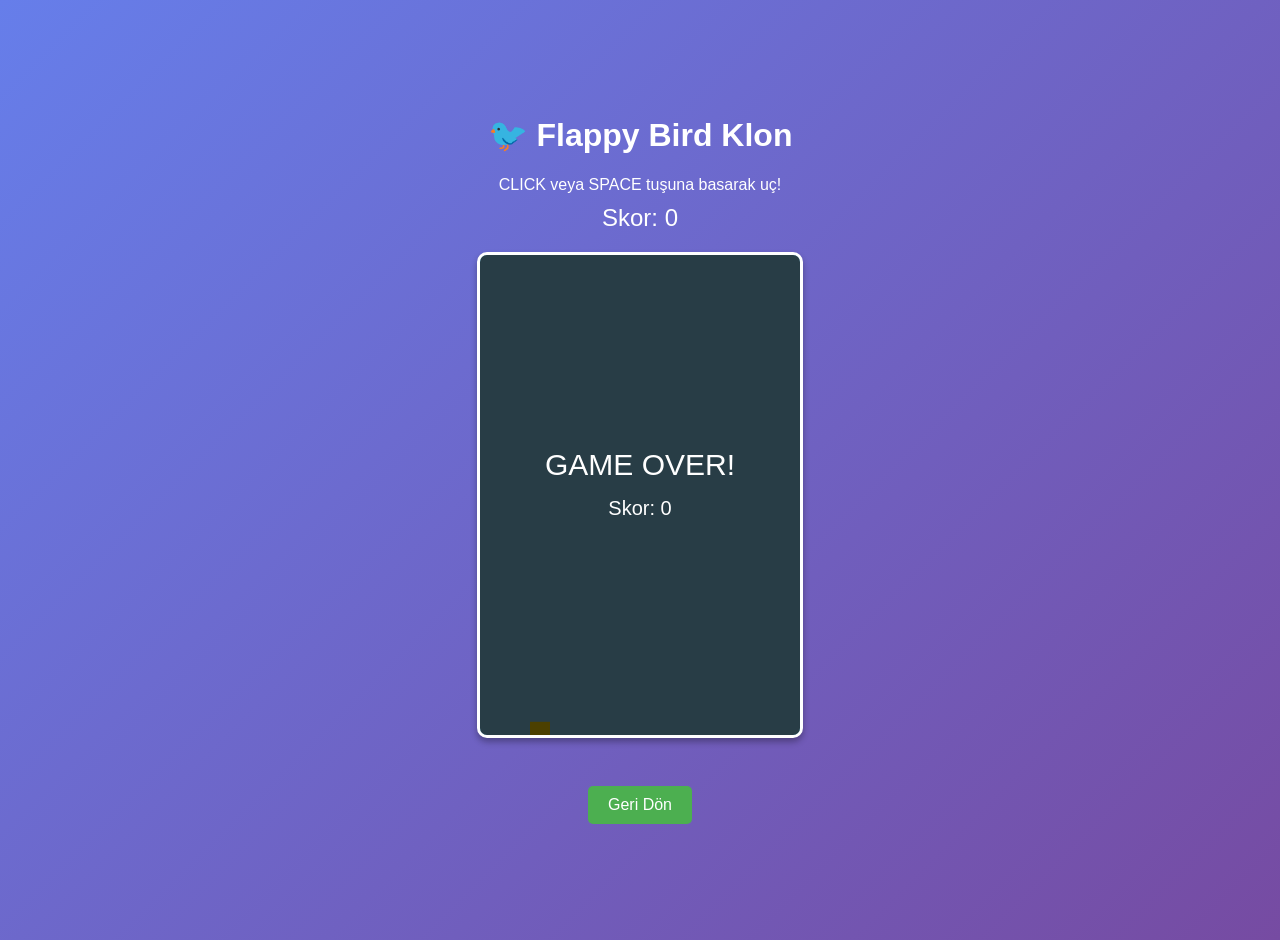
<file: games/flappy.html>
<!DOCTYPE html>
<html lang="tr">
<head>
    <meta charset="UTF-8">
    <meta name="viewport" content="width=device-width, initial-scale=1.0">
    <title>Flappy Bird Klon - Yağız Oyun</title>
    <style>
        body {
            margin: 0;
            padding: 20px;
            display: flex;
            justify-content: center;
            align-items: center;
            min-height: 100vh;
            background: linear-gradient(135deg, #667eea 0%, #764ba2 100%);
            font-family: Arial, sans-serif;
        }
        .container {
            text-align: center;
        }
        canvas {
            background: #87CEEB;
            display: block;
            margin: 20px auto;
            border: 3px solid white;
            border-radius: 10px;
            box-shadow: 0 4px 6px rgba(0,0,0,0.3);
        }
        h1 {
            color: white;
            margin-top: 0;
        }
        .score {
            color: white;
            font-size: 24px;
            margin-bottom: 10px;
        }
        .instructions {
            color: white;
            font-size: 16px;
            margin-bottom: 10px;
        }
        .btn {
            background-color: #4CAF50;
            color: white;
            padding: 10px 20px;
            border: none;
            border-radius: 5px;
            cursor: pointer;
            font-size: 16px;
            margin-top: 10px;
        }
        .btn:hover {
            background-color: #45a049;
        }
    </style>
</head>
<body>
    <div class="container">
        <h1>🐦 Flappy Bird Klon</h1>
        <div class="instructions">CLICK veya SPACE tuşuna basarak uç!</div>
        <div class="score">Skor: <span id="score">0</span></div>
        <canvas id="canvas" width="320" height="480"></canvas>
        <br>
        <button class="btn" onclick="location.href='../index.html'">Geri Dön</button>
    </div>

    <script>
        const canvas = document.getElementById('canvas');
        const ctx = canvas.getContext('2d');
        
        let bird = {
            x: 50,
            y: 150,
            width: 20,
            height: 20,
            dy: 0,
            gravity: 0.6,
            lift: -15
        };
        
        let pipes = [];
        let score = 0;
        let gameOver = false;
        let pipeCounter = 0;
        
        function update() {
            // Gravity
            bird.dy += bird.gravity;
            bird.y += bird.dy;
            
            // Game over if bird hits ground or top
            if (bird.y + bird.height > canvas.height || bird.y < 0) {
                gameOver = true;
            }
            
            // Create pipes
            pipeCounter++;
            if (pipeCounter % 90 === 0) {
                let gapSize = 100;
                let pipeY = Math.random() * (canvas.height - gapSize - 50) + 25;
                pipes.push({
                    x: canvas.width,
                    y: pipeY,
                    width: 50,
                    height: pipeY,
                    gap: gapSize
                });
            }
            
            // Update pipes
            for (let i = pipes.length - 1; i >= 0; i--) {
                pipes[i].x -= 5;
                
                // Check collision
                if (bird.x + bird.width > pipes[i].x && 
                    bird.x < pipes[i].x + pipes[i].width) {
                    if (bird.y < pipes[i].height || 
                        bird.y + bird.height > pipes[i].height + pipes[i].gap) {
                        gameOver = true;
                    }
                }
                
                // Score point
                if (pipes[i].x === bird.x - 5) {
                    score++;
                    document.getElementById('score').textContent = score;
                }
                
                // Remove pipes
                if (pipes[i].x < -100) {
                    pipes.splice(i, 1);
                }
            }
        }
        
        function draw() {
            // Sky
            ctx.fillStyle = '#87CEEB';
            ctx.fillRect(0, 0, canvas.width, canvas.height);
            
            // Bird
            ctx.fillStyle = '#FFD700';
            ctx.fillRect(bird.x, bird.y, bird.width, bird.height);
            
            // Pipes
            ctx.fillStyle = '#228B22';
            pipes.forEach(pipe => {
                ctx.fillRect(pipe.x, 0, pipe.width, pipe.height);
                ctx.fillRect(pipe.x, pipe.height + pipe.gap, pipe.width, canvas.height);
            });
            
            // Game over
            if (gameOver) {
                ctx.fillStyle = 'rgba(0, 0, 0, 0.7)';
                ctx.fillRect(0, 0, canvas.width, canvas.height);
                ctx.fillStyle = 'white';
                ctx.font = '30px Arial';
                ctx.textAlign = 'center';
                ctx.fillText('GAME OVER!', canvas.width / 2, canvas.height / 2 - 20);
                ctx.font = '20px Arial';
                ctx.fillText('Skor: ' + score, canvas.width / 2, canvas.height / 2 + 20);
            }
        }
        
        function gameLoop() {
            if (!gameOver) {
                update();
            }
            draw();
            requestAnimationFrame(gameLoop);
        }
        
        // Event listeners
        document.addEventListener('click', () => {
            if (!gameOver) {
                bird.dy = bird.lift;
            } else {
                location.reload();
            }
        });
        
        document.addEventListener('keydown', (e) => {
            if (e.code === 'Space') {
                e.preventDefault();
                if (!gameOver) {
                    bird.dy = bird.lift;
                } else {
                    location.reload();
                }
            }
        });
        
        gameLoop();
    </script>
</body>
</html>
</file>
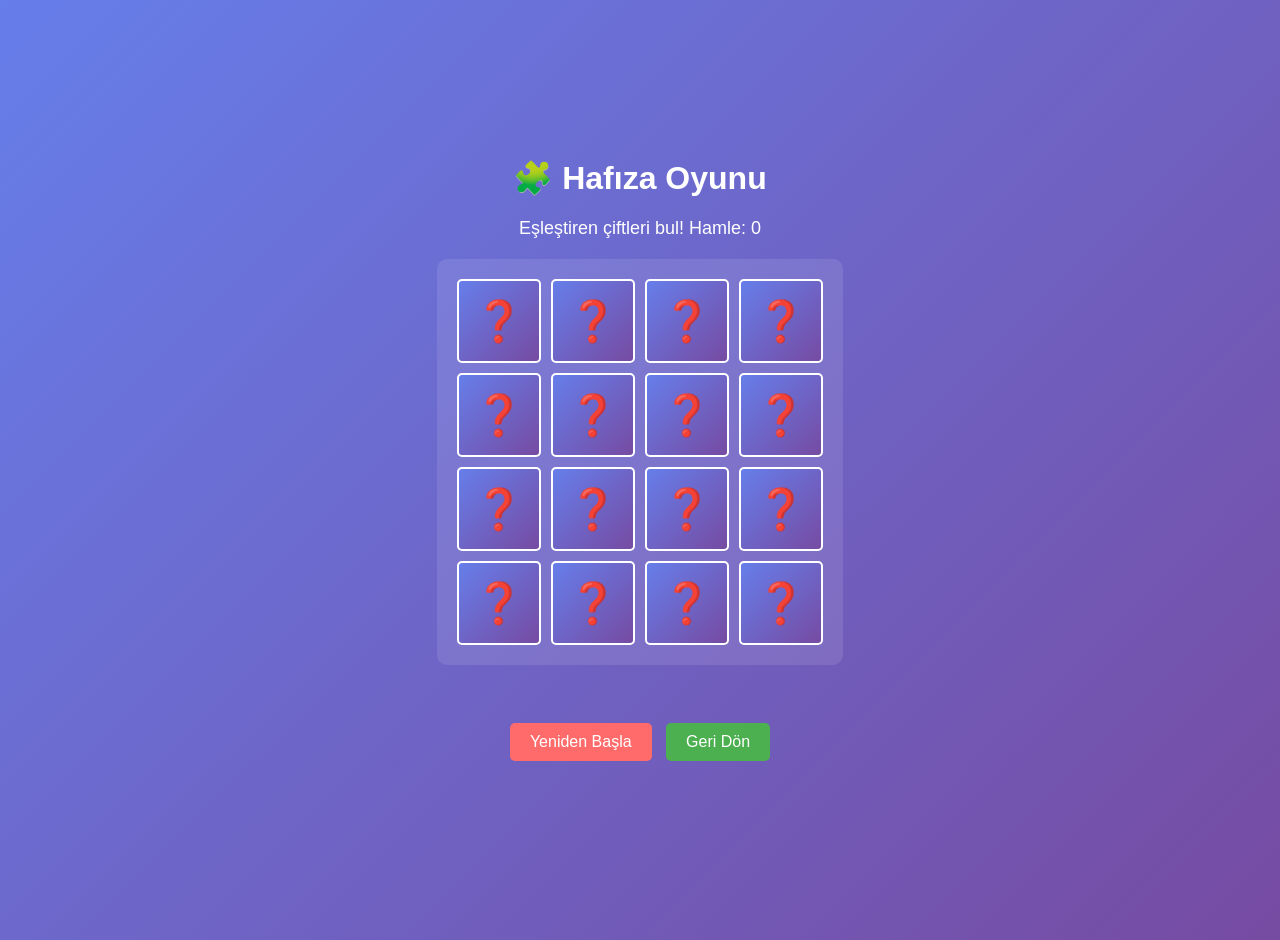
<file: games/memory.html>
<!DOCTYPE html>
<html lang="tr">
<head>
    <meta charset="UTF-8">
    <meta name="viewport" content="width=device-width, initial-scale=1.0">
    <title>Hafıza Oyunu - Yağız Oyun</title>
    <style>
        body {
            margin: 0;
            padding: 20px;
            display: flex;
            justify-content: center;
            align-items: center;
            min-height: 100vh;
            background: linear-gradient(135deg, #667eea 0%, #764ba2 100%);
            font-family: Arial, sans-serif;
        }
        .container {
            text-align: center;
        }
        h1 {
            color: white;
            margin-top: 0;
        }
        .info {
            color: white;
            font-size: 18px;
            margin-bottom: 20px;
        }
        .game-board {
            display: grid;
            grid-template-columns: repeat(4, 1fr);
            gap: 10px;
            max-width: 400px;
            margin: 20px auto;
            padding: 20px;
            background: rgba(255, 255, 255, 0.1);
            border-radius: 10px;
        }
        .card {
            width: 80px;
            height: 80px;
            background: linear-gradient(135deg, #667eea 0%, #764ba2 100%);
            border: 2px solid white;
            border-radius: 5px;
            cursor: pointer;
            font-size: 40px;
            display: flex;
            align-items: center;
            justify-content: center;
            transition: all 0.3s;
            user-select: none;
        }
        .card:hover {
            transform: scale(1.05);
        }
        .card.flipped {
            background: white;
            color: black;
        }
        .card.matched {
            background: #4CAF50;
            color: white;
            cursor: default;
        }
        .btn {
            background-color: #4CAF50;
            color: white;
            padding: 10px 20px;
            border: none;
            border-radius: 5px;
            cursor: pointer;
            font-size: 16px;
            margin: 20px 5px;
        }
        .btn:hover {
            background-color: #45a049;
        }
        .btn-reset {
            background-color: #ff6b6b;
        }
        .btn-reset:hover {
            background-color: #ff5252;
        }
    </style>
</head>
<body>
    <div class="container">
        <h1>🧩 Hafıza Oyunu</h1>
        <div class="info">Eşleştiren çiftleri bul! Hamle: <span id="moves">0</span></div>
        
        <div class="game-board" id="gameBoard"></div>
        
        <br>
        <button class="btn btn-reset" onclick="resetGame()">Yeniden Başla</button>
        <button class="btn" onclick="location.href='../index.html'">Geri Dön</button>
    </div>

    <script>
        const emojis = ['🍎', '🍌', '🍊', '🍇', '🍓', '🍒', '🍑', '🍍'];
        let cards = [];
        let flipped = [];
        let matched = [];
        let moves = 0;
        let lockBoard = false;
        
        function initGame() {
            const gameBoard = document.getElementById('gameBoard');
            gameBoard.innerHTML = '';
            
            // Create pairs
            cards = [...emojis, ...emojis];
            cards.sort(() => Math.random() - 0.5);
            
            cards.forEach((emoji, index) => {
                const card = document.createElement('div');
                card.className = 'card';
                card.textContent = '❓';
                card.dataset.value = emoji;
                card.dataset.index = index;
                card.onclick = () => flipCard(card);
                gameBoard.appendChild(card);
            });
        }
        
        function flipCard(card) {
            if (lockBoard || flipped.includes(card) || matched.includes(card.dataset.value)) return;
            
            card.classList.add('flipped');
            card.textContent = card.dataset.value;
            flipped.push(card);
            
            if (flipped.length === 2) {
                checkMatch();
            }
        }
        
        function checkMatch() {
            lockBoard = true;
            moves++;
            document.getElementById('moves').textContent = moves;
            
            const [card1, card2] = flipped;
            const isMatch = card1.dataset.value === card2.dataset.value;
            
            if (isMatch) {
                card1.classList.add('matched');
                card2.classList.add('matched');
                matched.push(card1.dataset.value);
                flipped = [];
                lockBoard = false;
                
                if (matched.length === emojis.length) {
                    setTimeout(() => {
                        alert(`Tebrikler! ${moves} hamlede kazandın!`);
                    }, 500);
                }
            } else {
                setTimeout(() => {
                    card1.classList.remove('flipped');
                    card2.classList.remove('flipped');
                    card1.textContent = '❓';
                    card2.textContent = '❓';
                    flipped = [];
                    lockBoard = false;
                }, 1000);
            }
        }
        
        function resetGame() {
            cards = [];
            flipped = [];
            matched = [];
            moves = 0;
            lockBoard = false;
            document.getElementById('moves').textContent = '0';
            initGame();
        }
        
        initGame();
    </script>
</body>
</html>
</file>
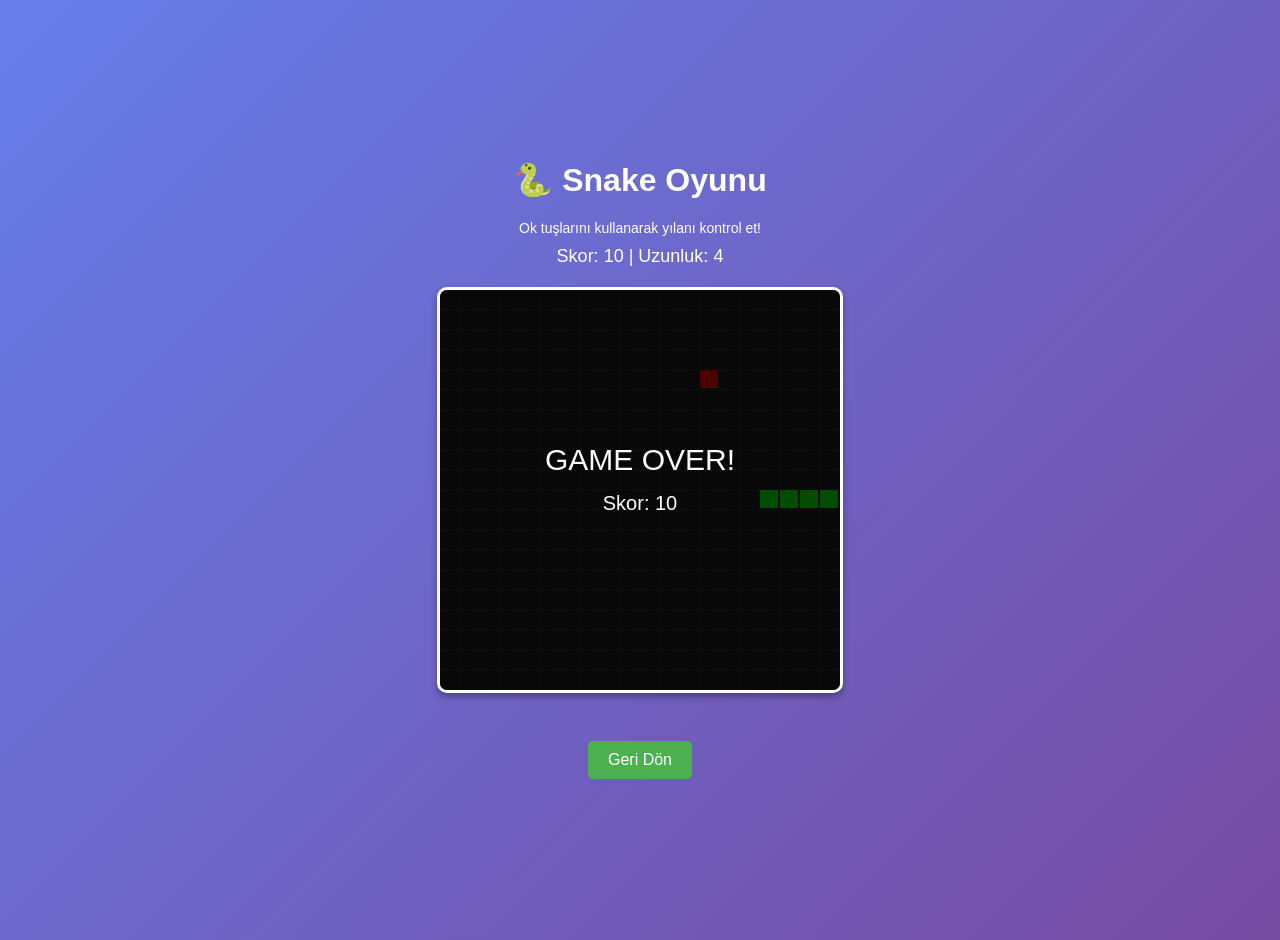
<file: games/snake.html>
<!DOCTYPE html>
<html lang="tr">
<head>
    <meta charset="UTF-8">
    <meta name="viewport" content="width=device-width, initial-scale=1.0">
    <title>Snake Oyunu - Yağız Oyun</title>
    <style>
        body {
            margin: 0;
            padding: 20px;
            display: flex;
            justify-content: center;
            align-items: center;
            min-height: 100vh;
            background: linear-gradient(135deg, #667eea 0%, #764ba2 100%);
            font-family: Arial, sans-serif;
        }
        .container {
            text-align: center;
        }
        canvas {
            background: #1a1a1a;
            display: block;
            margin: 20px auto;
            border: 3px solid white;
            border-radius: 10px;
            box-shadow: 0 4px 6px rgba(0,0,0,0.3);
        }
        h1 {
            color: white;
            margin-top: 0;
        }
        .info {
            color: white;
            font-size: 18px;
            margin-bottom: 10px;
        }
        .instructions {
            color: white;
            font-size: 14px;
            margin-bottom: 10px;
        }
        .btn {
            background-color: #4CAF50;
            color: white;
            padding: 10px 20px;
            border: none;
            border-radius: 5px;
            cursor: pointer;
            font-size: 16px;
            margin-top: 10px;
        }
        .btn:hover {
            background-color: #45a049;
        }
    </style>
</head>
<body>
    <div class="container">
        <h1>🐍 Snake Oyunu</h1>
        <div class="instructions">Ok tuşlarını kullanarak yılanı kontrol et!</div>
        <div class="info">Skor: <span id="score">0</span> | Uzunluk: <span id="length">3</span></div>
        <canvas id="canvas" width="400" height="400"></canvas>
        <br>
        <button class="btn" onclick="location.href='../index.html'">Geri Dön</button>
    </div>

    <script>
        const canvas = document.getElementById('canvas');
        const ctx = canvas.getContext('2d');
        
        const gridSize = 20;
        const tileCount = canvas.width / gridSize;
        
        let snake = [
            {x: 10, y: 10},
            {x: 9, y: 10},
            {x: 8, y: 10}
        ];
        
        let food = {x: 15, y: 10};
        let dx = 1, dy = 0;
        let nextDx = 1, nextDy = 0;
        let score = 0;
        let gameOver = false;
        
        function update() {
            if (gameOver) return;
            
            dx = nextDx;
            dy = nextDy;
            
            let head = {x: snake[0].x + dx, y: snake[0].y + dy};
            
            // Check wall collision
            if (head.x < 0 || head.x >= tileCount || head.y < 0 || head.y >= tileCount) {
                gameOver = true;
                return;
            }
            
            // Check self collision
            for (let segment of snake) {
                if (head.x === segment.x && head.y === segment.y) {
                    gameOver = true;
                    return;
                }
            }
            
            snake.unshift(head);
            
            // Check food collision
            if (head.x === food.x && head.y === food.y) {
                score += 10;
                document.getElementById('score').textContent = score;
                document.getElementById('length').textContent = snake.length;
                
                // Generate new food
                food = {
                    x: Math.floor(Math.random() * tileCount),
                    y: Math.floor(Math.random() * tileCount)
                };
            } else {
                snake.pop();
            }
        }
        
        function draw() {
            // Background
            ctx.fillStyle = '#1a1a1a';
            ctx.fillRect(0, 0, canvas.width, canvas.height);
            
            // Grid
            ctx.strokeStyle = '#333';
            ctx.lineWidth = 0.5;
            for (let i = 0; i <= tileCount; i++) {
                ctx.beginPath();
                ctx.moveTo(i * gridSize, 0);
                ctx.lineTo(i * gridSize, canvas.height);
                ctx.stroke();
                
                ctx.beginPath();
                ctx.moveTo(0, i * gridSize);
                ctx.lineTo(canvas.width, i * gridSize);
                ctx.stroke();
            }
            
            // Snake
            ctx.fillStyle = '#00FF00';
            for (let i = 0; i < snake.length; i++) {
                ctx.fillRect(
                    snake[i].x * gridSize,
                    snake[i].y * gridSize,
                    gridSize - 2,
                    gridSize - 2
                );
            }
            
            // Food
            ctx.fillStyle = '#FF0000';
            ctx.fillRect(
                food.x * gridSize,
                food.y * gridSize,
                gridSize - 2,
                gridSize - 2
            );
            
            // Game over
            if (gameOver) {
                ctx.fillStyle = 'rgba(0, 0, 0, 0.7)';
                ctx.fillRect(0, 0, canvas.width, canvas.height);
                ctx.fillStyle = 'white';
                ctx.font = '30px Arial';
                ctx.textAlign = 'center';
                ctx.fillText('GAME OVER!', canvas.width / 2, canvas.height / 2 - 20);
                ctx.font = '20px Arial';
                ctx.fillText('Skor: ' + score, canvas.width / 2, canvas.height / 2 + 20);
            }
        }
        
        function gameLoop() {
            update();
            draw();
            setTimeout(gameLoop, 100);
        }
        
        // Controls
        document.addEventListener('keydown', (e) => {
            switch(e.code) {
                case 'ArrowUp':
                    if (dy === 0) nextDy = -1, nextDx = 0;
                    break;
                case 'ArrowDown':
                    if (dy === 0) nextDy = 1, nextDx = 0;
                    break;
                case 'ArrowLeft':
                    if (dx === 0) nextDx = -1, nextDy = 0;
                    break;
                case 'ArrowRight':
                    if (dx === 0) nextDx = 1, nextDy = 0;
                    break;
            }
            e.preventDefault();
        });
        
        gameLoop();
    </script>
</body>
</html>
</file>
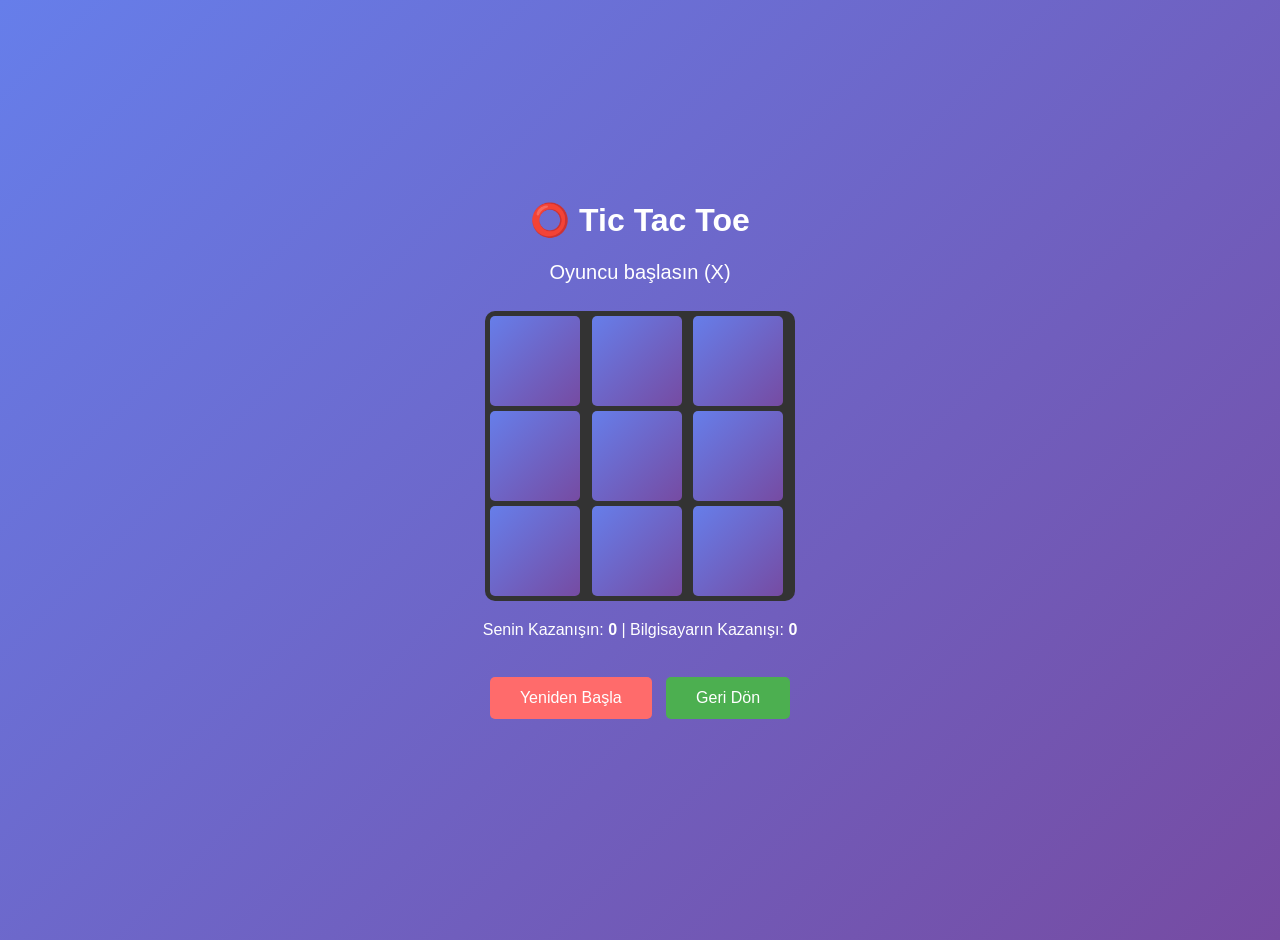
<file: games/tictactoe.html>
<!DOCTYPE html>
<html lang="tr">
<head>
    <meta charset="UTF-8">
    <meta name="viewport" content="width=device-width, initial-scale=1.0">
    <title>Tic Tac Toe - Yağız Oyun</title>
    <style>
        body {
            margin: 0;
            padding: 20px;
            display: flex;
            justify-content: center;
            align-items: center;
            min-height: 100vh;
            background: linear-gradient(135deg, #667eea 0%, #764ba2 100%);
            font-family: Arial, sans-serif;
        }
        .container {
            text-align: center;
        }
        h1 {
            color: white;
            margin-top: 0;
        }
        .status {
            color: white;
            font-size: 20px;
            margin-bottom: 20px;
            height: 30px;
        }
        .board {
            display: grid;
            grid-template-columns: repeat(3, 1fr);
            gap: 5px;
            max-width: 300px;
            margin: 20px auto;
            background: #333;
            padding: 5px;
            border-radius: 10px;
        }
        .cell {
            width: 90px;
            height: 90px;
            background: linear-gradient(135deg, #667eea 0%, #764ba2 100%);
            border: none;
            border-radius: 5px;
            font-size: 36px;
            cursor: pointer;
            color: white;
            font-weight: bold;
            transition: all 0.3s;
        }
        .cell:hover {
            transform: scale(0.95);
        }
        .cell:disabled {
            cursor: default;
        }
        .btn {
            background-color: #4CAF50;
            color: white;
            padding: 12px 30px;
            border: none;
            border-radius: 5px;
            cursor: pointer;
            font-size: 16px;
            margin: 20px 5px;
        }
        .btn:hover {
            background-color: #45a049;
        }
        .btn-reset {
            background-color: #ff6b6b;
        }
        .btn-reset:hover {
            background-color: #ff5252;
        }
        .score {
            color: white;
            font-size: 16px;
            margin-top: 20px;
        }
    </style>
</head>
<body>
    <div class="container">
        <h1>⭕ Tic Tac Toe</h1>
        <div class="status" id="status">Oyuncu başlasın (X)</div>
        
        <div class="board">
            <button class="cell" data-index="0"></button>
            <button class="cell" data-index="1"></button>
            <button class="cell" data-index="2"></button>
            <button class="cell" data-index="3"></button>
            <button class="cell" data-index="4"></button>
            <button class="cell" data-index="5"></button>
            <button class="cell" data-index="6"></button>
            <button class="cell" data-index="7"></button>
            <button class="cell" data-index="8"></button>
        </div>
        
        <div class="score">
            Senin Kazanışın: <strong id="playerWins">0</strong> | Bilgisayarın Kazanışı: <strong id="computerWins">0</strong>
        </div>
        
        <br>
        <button class="btn btn-reset" onclick="resetGame()">Yeniden Başla</button>
        <button class="btn" onclick="location.href='../index.html'">Geri Dön</button>
    </div>

    <script>
        const cells = document.querySelectorAll('.cell');
        const statusDisplay = document.getElementById('status');
        let board = ['', '', '', '', '', '', '', '', ''];
        let playerWins = 0;
        let computerWins = 0;
        let gameActive = true;
        let currentPlayer = 'X';
        
        const winConditions = [
            [0, 1, 2],
            [3, 4, 5],
            [6, 7, 8],
            [0, 3, 6],
            [1, 4, 7],
            [2, 5, 8],
            [0, 4, 8],
            [2, 4, 6]
        ];
        
        cells.forEach(cell => {
            cell.addEventListener('click', playerMove);
        });
        
        function playerMove(e) {
            if (!gameActive || currentPlayer !== 'X') return;
            
            const index = e.target.dataset.index;
            if (board[index] !== '') return;
            
            board[index] = 'X';
            e.target.textContent = 'X';
            e.target.disabled = true;
            
            if (checkWin('X')) {
                statusDisplay.textContent = '🎉 Kazandın!';
                gameActive = false;
                playerWins++;
                document.getElementById('playerWins').textContent = playerWins;
                return;
            }
            
            if (board.every(cell => cell !== '')) {
                statusDisplay.textContent = '🤝 Berabere!';
                gameActive = false;
                return;
            }
            
            currentPlayer = 'O';
            statusDisplay.textContent = 'Bilgisayar düşünüyor...';
            setTimeout(computerMove, 500);
        }
        
        function computerMove() {
            if (!gameActive) return;
            
            // Simple AI
            let emptyIndices = board.map((cell, idx) => cell === '' ? idx : null).filter(val => val !== null);
            let index;
            
            // Check if computer can win
            for (let condition of winConditions) {
                let [a, b, c] = condition;
                if (board[a] === 'O' && board[b] === 'O' && board[c] === '') {
                    index = c;
                } else if (board[a] === 'O' && board[c] === 'O' && board[b] === '') {
                    index = b;
                } else if (board[b] === 'O' && board[c] === 'O' && board[a] === '') {
                    index = a;
                }
            }
            
            // Block player from winning
            if (index === undefined) {
                for (let condition of winConditions) {
                    let [a, b, c] = condition;
                    if (board[a] === 'X' && board[b] === 'X' && board[c] === '') {
                        index = c;
                    } else if (board[a] === 'X' && board[c] === 'X' && board[b] === '') {
                        index = b;
                    } else if (board[b] === 'X' && board[c] === 'X' && board[a] === '') {
                        index = a;
                    }
                }
            }
            
            // Random move
            if (index === undefined) {
                index = emptyIndices[Math.floor(Math.random() * emptyIndices.length)];
            }
            
            board[index] = 'O';
            cells[index].textContent = 'O';
            cells[index].disabled = true;
            
            if (checkWin('O')) {
                statusDisplay.textContent = '😔 Bilgisayar Kazandı!';
                gameActive = false;
                computerWins++;
                document.getElementById('computerWins').textContent = computerWins;
                return;
            }
            
            if (board.every(cell => cell !== '')) {
                statusDisplay.textContent = '🤝 Berabere!';
                gameActive = false;
                return;
            }
            
            currentPlayer = 'X';
            statusDisplay.textContent = 'Senin sıran (X)';
        }
        
        function checkWin(player) {
            return winConditions.some(condition => {
                return condition.every(index => board[index] === player);
            });
        }
        
        function resetGame() {
            board = ['', '', '', '', '', '', '', '', ''];
            gameActive = true;
            currentPlayer = 'X';
            statusDisplay.textContent = 'Oyuncu başlasın (X)';
            cells.forEach(cell => {
                cell.textContent = '';
                cell.disabled = false;
            });
        }
    </script>
</body>
</html>
</file>
